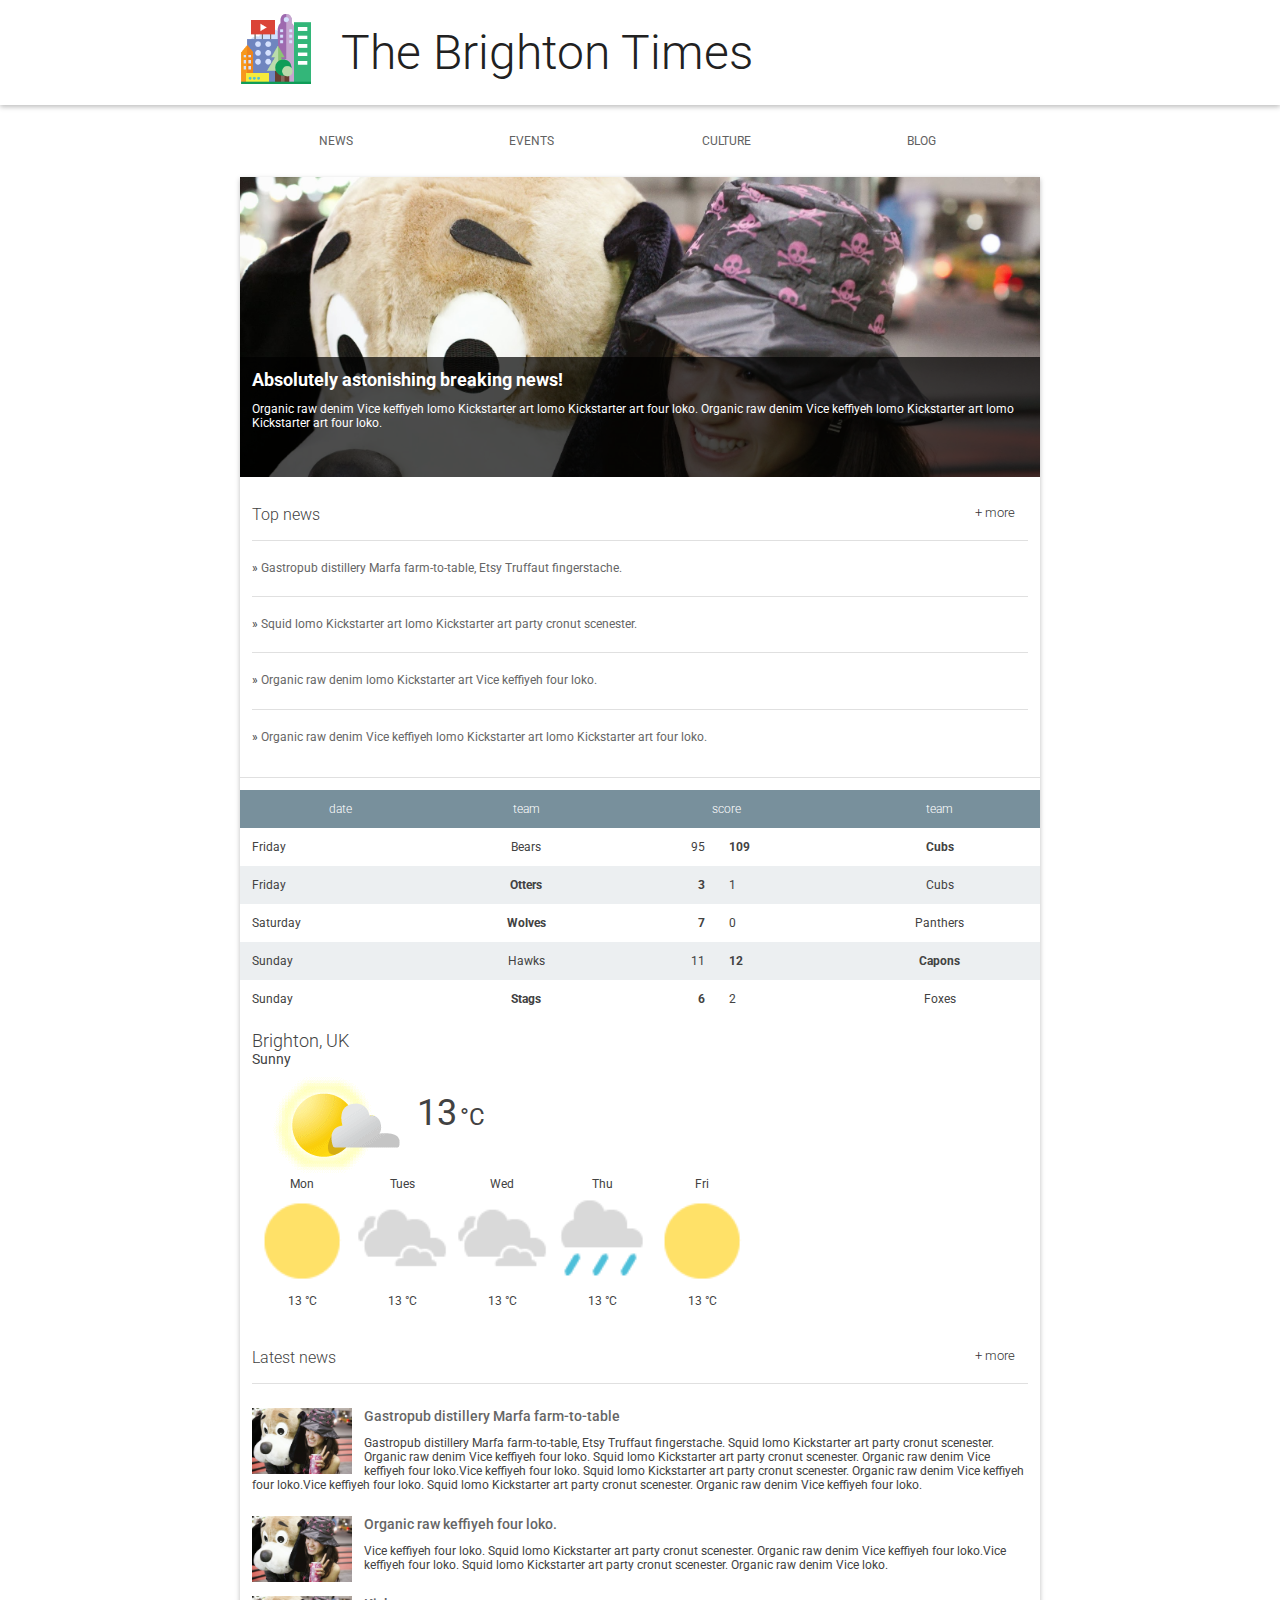
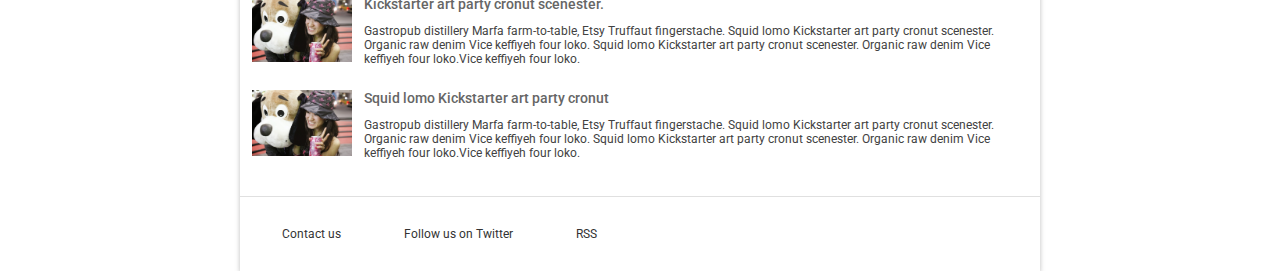
<file: unit2-building-blocks/hometown-1/index.html>
<!doctype html>
<html lang="en">
  <head>
    <meta charset="utf-8">
    <meta http-equiv="X-UA-Compatible" content="IE=edge">
    <meta name="viewport" content="width=device-width, initial-scale=1.0">
    <title>Brighton Times</title>
    <link href="https://fonts.googleapis.com/css?family=Roboto:300,400,500" rel="stylesheet" type="text/css">
    <link rel="stylesheet" type="text/css" href="main.css">
  </head>
  <body>

    <header class="header">
      <div class="header__inner">
        <img class="header__logo" src="images/city.png" alt="iconic view of a cityscape">
        <h1 class="header__title">
          The Brighton Times
        </h1>
      </div>
    </header>

    <nav id="drawer" class="nav">
      <ul class="nav__list">
        <li class="nav__item"><a href="#">News</a></li>
        <li class="nav__item"><a href="#">Events</a></li>
        <li class="nav__item"><a href="#">Culture</a></li>
        <li class="nav__item"><a href="#">Blog</a></li>
      </ul>
    </nav>

    <main>
      <section class="content">
        <section class="hero">
          <article class="description">
            <h2>Absolutely astonishing breaking news!</h2>
            <p>Organic raw denim Vice keffiyeh lomo Kickstarter art lomo Kickstarter art four loko. Organic raw denim Vice keffiyeh lomo Kickstarter art lomo Kickstarter art four loko.</p>
          </article>
        </section>

        <section class="news top-news">
          <h2 class="news__title">Top news <a href="#" class="news__more">+ more</a></h2>
          <ul>
            <li class="top-news__item">
              <a href="#">Gastropub distillery Marfa farm-to-table, Etsy Truffaut fingerstache.</a>
            </li>
            <li class="top-news__item">
              <a href="#">Squid lomo Kickstarter art lomo Kickstarter art party cronut scenester.</a>
            </li>
            <li class="top-news__item">
              <a href="#">Organic raw denim lomo Kickstarter art Vice keffiyeh four loko.</a>
            </li>
            <li class="top-news__item">
              <a href="#">Organic raw denim Vice keffiyeh lomo Kickstarter art lomo Kickstarter art four loko.</a>
            </li>
          </ul>
        </section>

        <section class="scores">
          <table class="scores__table">
            <thead>
              <tr>
                <th>date</th>
                <th>team</th>
                <th colspan="2">score</th>
                <th>team</th>
              </tr>
            </thead>
            <tbody>
              <tr>
                <td>Friday</td>
                <td>Bears</td>
                <td>95</td>
                <td class="winner">109</td>
                <td class="winner">Cubs</td>
              </tr>
              <tr>
                <td>Friday</td>
                <td class="winner">Otters</td>
                <td class="winner">3</td>
                <td>1</td>
                <td>Cubs</td>
              </tr>
              <tr>
                <td>Saturday</td>
                <td class="winner">Wolves</td>
                <td class="winner">7</td>
                <td>0</td>
                <td>Panthers</td>
              </tr>
              <tr>
                <td>Sunday</td>
                <td>Hawks</td>
                <td>11</td>
                <td class="winner">12</td>
                <td class="winner">Capons</td>
              </tr>
              <tr>
                <td>Sunday</td>
                <td class="winner">Stags</td>
                <td class="winner">6</td>
                <td>2</td>
                <td>Foxes</td>
              </tr>

            </tbody>
          </table>
        </section>

        <section class="weather">
          <span class="weather__location">Brighton, UK</span>
          <span class="weather__desc">Sunny</span>
          <span class="weather__today">
            <img class="weather__today__image" src="images/weather.png" alt="icon of a partially sunny day">
            <span class="weather__today__temp">13</span>
            <span class="weather__today__deg">&deg;C</span>
          </span>
          <ul class="weather__next">
            <li class="weather__next__item">
              <span>Mon</span>
              <img class="weather__next__image" src="images/sunny.png" alt="icon of a sunny day">
              <span>13 &deg;C</span>
            </li><li class="weather__next__item">
              <span>Tues</span>
              <img class="weather__next__image" src="images/cloudy.png" alt="icon of a cloudy day">
              <span>13 &deg;C</span>
            </li><li class="weather__next__item">
              <span>Wed</span>
              <img class="weather__next__image" src="images/cloudy.png" alt="icon of a cloudy day">
              <span>13 &deg;C</span>
            </li><li class="weather__next__item">
              <span>Thu</span>
              <img class="weather__next__image" src="images/rain.png" alt="icon of a rainy day">
              <span>13 &deg;C</span>
            </li><li class="weather__next__item">
              <span>Fri</span>
              <img class="weather__next__image" src="images/sunny.png" alt="icon of a sunny day">
              <span>13 &deg;C</span>
            </li>
          </ul>
        </section>

        <section class="news recent-news">
          <h2 class="news__title">Latest news <a href="#" class="news__more">+ more</a></h2>
          <ul>
            <li class="snippet">
              <img class="snippet__thumbnail" src="images/dog.jpg" alt="picture of a girl with a large, stuffed dog toy">
              <h3 class="snippet__title"><a href="#">Gastropub distillery Marfa farm-to-table</a></h3>
              <p>Gastropub distillery Marfa farm-to-table, Etsy Truffaut fingerstache.
              Squid lomo Kickstarter art party cronut scenester. Organic raw denim Vice keffiyeh four loko. Squid lomo Kickstarter art party cronut scenester. Organic raw denim Vice keffiyeh four loko.Vice keffiyeh four loko. Squid lomo Kickstarter art party cronut scenester. Organic raw denim Vice keffiyeh four loko.Vice keffiyeh four loko. Squid lomo Kickstarter art party cronut scenester. Organic raw denim Vice keffiyeh four loko.
              </p>
            </li>
            <li class="snippet">
              <img class="snippet__thumbnail" src="images/dog.jpg" alt="picture of a girl with a large, stuffed dog toy">
              <h3 class="snippet__title"><a href="#">Organic raw keffiyeh four loko.</a></h3>
              <p>Vice keffiyeh four loko. Squid lomo Kickstarter art party cronut scenester. Organic raw denim Vice keffiyeh four loko.Vice keffiyeh four loko. Squid lomo Kickstarter art party cronut scenester. Organic raw denim Vice loko.
              </p>
            </li>
            <li class="snippet">
              <img class="snippet__thumbnail" src="images/dog.jpg" alt="picture of a girl with a large, stuffed dog toy">
              <h3 class="snippet__title"><a href="#">Kickstarter art party cronut scenester.</a></h3>
              <p>Gastropub distillery Marfa farm-to-table, Etsy Truffaut fingerstache.
              Squid lomo Kickstarter art party cronut scenester. Organic raw denim Vice keffiyeh four loko. Squid lomo Kickstarter art party cronut scenester. Organic raw denim Vice keffiyeh four loko.Vice keffiyeh four loko.
              </p>
            </li>
            <li class="snippet">
              <img class="snippet__thumbnail" src="images/dog.jpg" alt="picture of a girl with a large, stuffed dog toy">
              <h3 class="snippet__title"><a href="#">Squid lomo Kickstarter art party cronut </a></h3>
              <p>Gastropub distillery Marfa farm-to-table, Etsy Truffaut fingerstache.
              Squid lomo Kickstarter art party cronut scenester. Organic raw denim Vice keffiyeh four loko. Squid lomo Kickstarter art party cronut scenester. Organic raw denim Vice keffiyeh four loko.Vice keffiyeh four loko.
              </p>
            </li>
          </ul>
        </section>
      </section>
      <footer>
        <ul>
          <li><a href="#">Contact us</a></li>
          <li><a href="#">Follow us on Twitter</a></li>
          <li><a href="#">RSS</a></li>
        </ul>
      </footer>
    </main>
  </body>
</html>
</file>
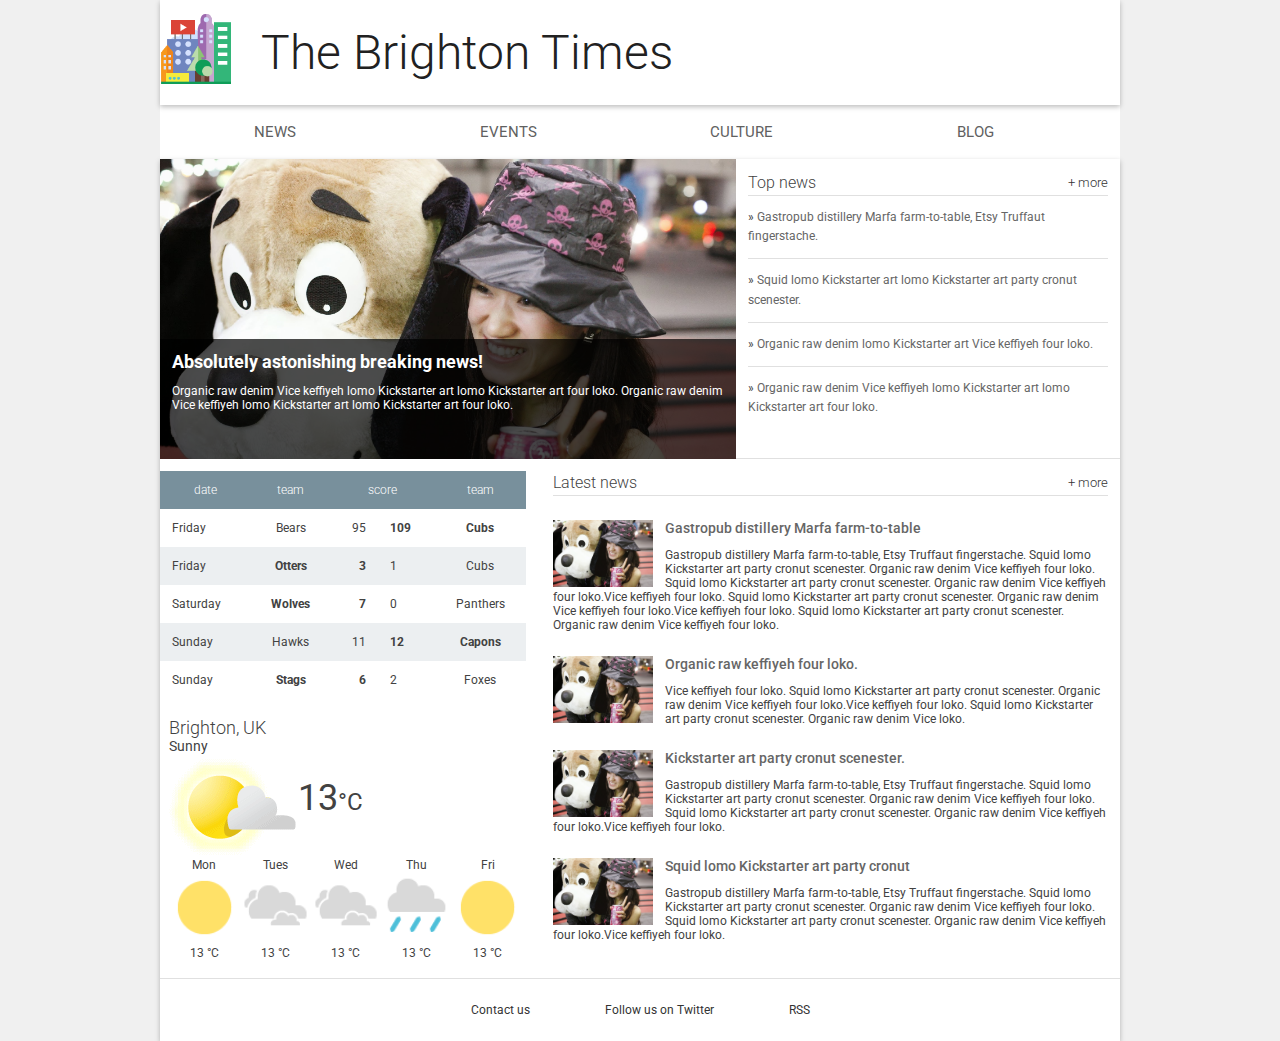
<file: unit2-building-blocks/hometown-2/index.html>
<!doctype html>
<html lang="en">
  <head>
    <meta charset="utf-8">
    <meta name="viewport" content="width=device-width,initial-scale=1">
    <meta http-equiv="X-UA-Compatible" content="IE=edge">
    <title>Brighton Times</title>
    <link href="https://fonts.googleapis.com/css?family=Roboto:300,400,500" rel="stylesheet" type="text/css">
    <link rel="stylesheet" href="https://use.fontawesome.com/releases/v5.5.0/css/all.css" integrity="sha384-B4dIYHKNBt8Bc12p+WXckhzcICo0wtJAoU8YZTY5qE0Id1GSseTk6S+L3BlXeVIU" crossorigin="anonymous">
    <link rel="stylesheet" type="text/css" href="main.css">
  </head>
  <body>

    <div class="container">
      <header class="header">
        <div class="header__inner">
          <img class="header__logo" src="images/city.png" alt="iconic view of a cityscape">
          <h1 class="header__title">
            The Brighton Times
          </h1>
          <!-- Javascript function showNav() will switch nav-button-show/hide classes on nav-menu-opener/closer -->
          <span id="nav-menu-opener" class="fas fa-bars header__nav-button nav-button-show"></span>
          <span id="nav-menu-closer" class="fas fa-times header__nav-button nav-button-hide"></span>
        </div>
      </header>

      <!-- Javascript function showNav() will toggle between nav-drawer-hide and nav-drawer -->
      <nav id="nav-drawer" class="nav nav-drawer-hide">
        <ul class="nav__list">
          <li class="nav__item"><a href="#">News</a></li>
          <li class="nav__item"><a href="#">Events</a></li>
          <li class="nav__item"><a href="#">Culture</a></li>
          <li class="nav__item"><a href="#">Blog</a></li>
        </ul>
      </nav>

      <main>
        <section class="content">
          <section class="hero">
            <article class="description">
              <h2>Absolutely astonishing breaking news!</h2>
              <p>Organic raw denim Vice keffiyeh lomo Kickstarter art lomo Kickstarter art four loko. Organic raw denim Vice keffiyeh lomo Kickstarter art lomo Kickstarter art four loko.</p>
            </article>
          </section>

          <section class="news top-news">
            <h2 class="news__title">Top news <a href="#" class="news__more">+ more</a></h2>
            <ul>
              <li class="top-news__item">
                <a href="#">Gastropub distillery Marfa farm-to-table, Etsy Truffaut fingerstache.</a>
              </li>
              <li class="top-news__item">
                <a href="#">Squid lomo Kickstarter art lomo Kickstarter art party cronut scenester.</a>
              </li>
              <li class="top-news__item">
                <a href="#">Organic raw denim lomo Kickstarter art Vice keffiyeh four loko.</a>
              </li>
              <li class="top-news__item">
                <a href="#">Organic raw denim Vice keffiyeh lomo Kickstarter art lomo Kickstarter art four loko.</a>
              </li>
            </ul>
          </section>

          <section class="box-data">

            <section class="scores">
              <table class="scores__table">
                <thead>
                  <tr>
                    <th>date</th>
                    <th>team</th>
                    <th colspan="2">score</th>
                    <th>team</th>
                  </tr>
                </thead>
                <tbody>
                  <tr>
                    <td>Friday</td>
                    <td>Bears</td>
                    <td>95</td>
                    <td class="winner">109</td>
                    <td class="winner">Cubs</td>
                  </tr>
                  <tr>
                    <td>Friday</td>
                    <td class="winner">Otters</td>
                    <td class="winner">3</td>
                    <td>1</td>
                    <td>Cubs</td>
                  </tr>
                  <tr>
                    <td>Saturday</td>
                    <td class="winner">Wolves</td>
                    <td class="winner">7</td>
                    <td>0</td>
                    <td>Panthers</td>
                  </tr>
                  <tr>
                    <td>Sunday</td>
                    <td>Hawks</td>
                    <td>11</td>
                    <td class="winner">12</td>
                    <td class="winner">Capons</td>
                  </tr>
                  <tr>
                    <td>Sunday</td>
                    <td class="winner">Stags</td>
                    <td class="winner">6</td>
                    <td>2</td>
                    <td>Foxes</td>
                  </tr>

                </tbody>
              </table>
            </section>

            <section class="weather">
              <span class="weather__location">Brighton, UK</span>
              <span class="weather__desc">Sunny</span>
              <span class="weather__today">
              <img class="weather__today__image" src="images/weather.png" alt="icon of a partially sunny day"><span class="weather__today__temp">13</span><span class="weather__today__deg">&deg;C</span>
              </span>
              <ul class="weather__next">
                <li class="weather__next__item">
                  <span>Mon</span>
                  <img class="weather__next__image" src="images/sunny.png" alt="icon of a sunny day">
                  <span>13 &deg;C</span>
                </li><li class="weather__next__item">
                  <span>Tues</span>
                  <img class="weather__next__image" src="images/cloudy.png" alt="icon of a cloudy day">
                  <span>13 &deg;C</span>
                </li><li class="weather__next__item">
                  <span>Wed</span>
                  <img class="weather__next__image" src="images/cloudy.png" alt="icon of a cloudy day">
                  <span>13 &deg;C</span>
                </li><li class="weather__next__item">
                  <span>Thu</span>
                  <img class="weather__next__image" src="images/rain.png" alt="icon of a rainy day">
                  <span>13 &deg;C</span>
                </li><li class="weather__next__item">
                  <span>Fri</span>
                  <img class="weather__next__image" src="images/sunny.png" alt="icon of a sunny day">
                  <span>13 &deg;C</span>
                </li>
              </ul>
            </section>

          </section>

          <section class="news recent-news">
            <h2 class="news__title">Latest news <a href="#" class="news__more">+ more</a></h2>
            <ul>
              <li class="snippet">
                <img class="snippet__thumbnail" src="images/dog.jpg" alt="picture of a girl with a large, stuffed dog toy">
                <h3 class="snippet__title"><a href="#">Gastropub distillery Marfa farm-to-table</a></h3>
                <p>Gastropub distillery Marfa farm-to-table, Etsy Truffaut fingerstache.
                Squid lomo Kickstarter art party cronut scenester. Organic raw denim Vice keffiyeh four loko. Squid lomo Kickstarter art party cronut scenester. Organic raw denim Vice keffiyeh four loko.Vice keffiyeh four loko. Squid lomo Kickstarter art party cronut scenester. Organic raw denim Vice keffiyeh four loko.Vice keffiyeh four loko. Squid lomo Kickstarter art party cronut scenester. Organic raw denim Vice keffiyeh four loko.
                </p>
              </li>
              <li class="snippet">
                <img class="snippet__thumbnail" src="images/dog.jpg" alt="picture of a girl with a large, stuffed dog toy">
                <h3 class="snippet__title"><a href="#">Organic raw keffiyeh four loko.</a></h3>
                <p>Vice keffiyeh four loko. Squid lomo Kickstarter art party cronut scenester. Organic raw denim Vice keffiyeh four loko.Vice keffiyeh four loko. Squid lomo Kickstarter art party cronut scenester. Organic raw denim Vice loko.
                </p>
              </li>
              <li class="snippet">
                <img class="snippet__thumbnail" src="images/dog.jpg" alt="picture of a girl with a large, stuffed dog toy">
                <h3 class="snippet__title"><a href="#">Kickstarter art party cronut scenester.</a></h3>
                <p>Gastropub distillery Marfa farm-to-table, Etsy Truffaut fingerstache.
                Squid lomo Kickstarter art party cronut scenester. Organic raw denim Vice keffiyeh four loko. Squid lomo Kickstarter art party cronut scenester. Organic raw denim Vice keffiyeh four loko.Vice keffiyeh four loko.
                </p>
              </li>
              <li class="snippet">
                <img class="snippet__thumbnail" src="images/dog.jpg" alt="picture of a girl with a large, stuffed dog toy">
                <h3 class="snippet__title"><a href="#">Squid lomo Kickstarter art party cronut </a></h3>
                <p>Gastropub distillery Marfa farm-to-table, Etsy Truffaut fingerstache.
                Squid lomo Kickstarter art party cronut scenester. Organic raw denim Vice keffiyeh four loko. Squid lomo Kickstarter art party cronut scenester. Organic raw denim Vice keffiyeh four loko.Vice keffiyeh four loko.
                </p>
              </li>
            </ul>
          </section>
        </section>

        <footer>
          <ul>
            <li><a href="#">Contact us</a></li>
            <li><a href="#">Follow us on Twitter</a></li>
            <li><a href="#">RSS</a></li>
          </ul>
        </footer>
      </main>
    </div>
  </body>
</html>
</file>
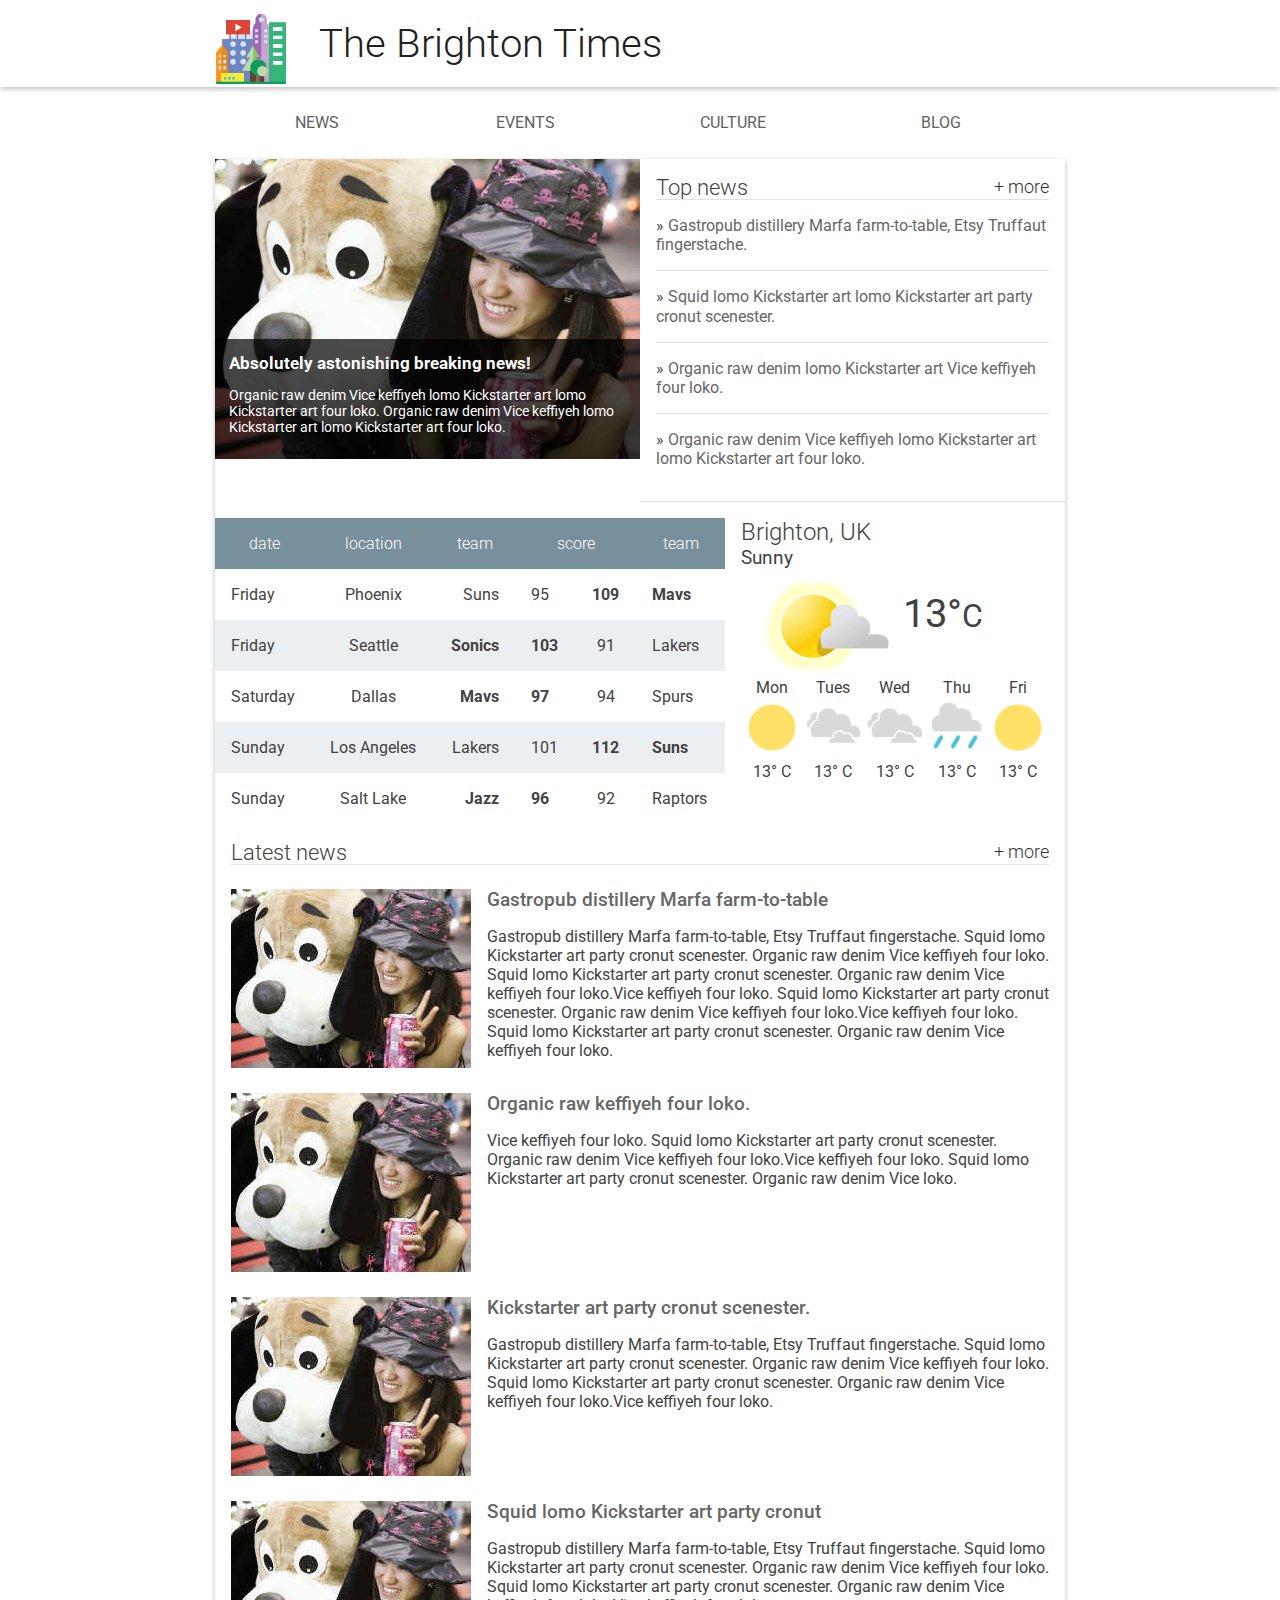
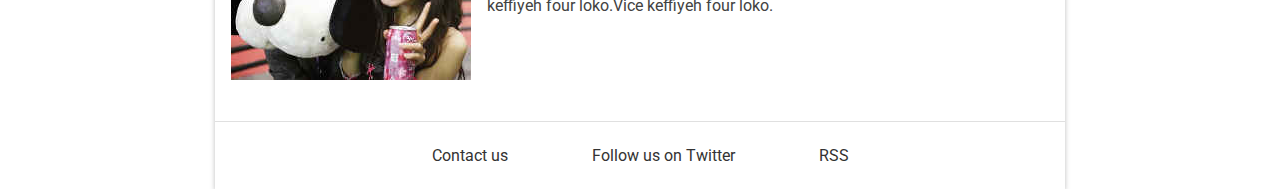
<file: unit2-building-blocks/hometown-3/index.html>
<!doctype html>
<html lang="en">
  <head>
    <meta charset="utf-8">
    <meta name="viewport" content="width=device-width,initial-scale=1">
    <meta http-equiv="X-UA-Compatible" content="IE=edge">
    <title>Brighton Times</title>
    <link href="https://fonts.googleapis.com/css?family=Roboto:300,400,500" rel="stylesheet" type="text/css">
    <link rel="stylesheet" type="text/css" href="main.css">
    <link rel="stylesheet" type="text/css" href="responsive.css">
  </head>
  <body>

    <header class="header">
      <div class="header__inner">
        <img class="header__logo" src="images/city.png" alt="iconic view of a cityscape">
        <h1 class="header__title">
          The Brighton Times
        </h1>
        <a id="menu" class="header__menu">
          <svg xmlns="http://www.w3.org/2000/svg" viewBox="0 0 24 24">
            <path d="M2 6h20v3H2zm0 5h20v3H2zm0 5h20v3H2z"/>
          </svg>
        </a>
      </div>
    </header>

    <nav id="drawer" class="nav">
      <ul class="nav__list">
        <li class="nav__item"><a href="#">News</a></li>
        <li class="nav__item"><a href="#">Events</a></li>
        <li class="nav__item"><a href="#">Culture</a></li>
        <li class="nav__item"><a href="#">Blog</a></li>
      </ul>
    </nav>

    <main>
      <section class="content">
        <section class="hero">
          <article class="description">
            <h2>Absolutely astonishing breaking news!</h2>
            <p>Organic raw denim Vice keffiyeh lomo Kickstarter art lomo Kickstarter art four loko. Organic raw denim Vice keffiyeh lomo Kickstarter art lomo Kickstarter art four loko.</p>
          </article>
        </section>

        <section class="news top-news">
          <h2 class="news__title">Top news <a href="#" class="news__more">+ more</a></h2>
          <ul>
            <li class="top-news__item">
              <a href="#">Gastropub distillery Marfa farm-to-table, Etsy Truffaut fingerstache.</a>
            </li>
            <li class="top-news__item">
              <a href="#">Squid lomo Kickstarter art lomo Kickstarter art party cronut scenester.</a>
            </li>
            <li class="top-news__item">
              <a href="#">Organic raw denim lomo Kickstarter art Vice keffiyeh four loko.</a>
            </li>
            <li class="top-news__item">
              <a href="#">Organic raw denim Vice keffiyeh lomo Kickstarter art lomo Kickstarter art four loko.</a>
            </li>
          </ul>
        </section>

        <section class="scores contained_table">
          <table class="scores__table">
            <thead>
              <tr>
                <th>date</th>
                <th class="scores__location">location</th>
                <th>team</th>
                <th colspan="2">score</th>
                <th>team</th>
              </tr>
            </thead>
            <tbody>
              <tr>
                <td>Friday</td>
                <td class="scores__location">Phoenix</td>
                <td>Suns</td>
                <td>95</td>
                <td class="winner">109</td>
                <td class="winner">Mavs</td>
              </tr>
              <tr>
                <td>Friday</td>
                <td class="scores__location">Seattle</td>
                <td class="winner">Sonics</td>
                <td class="winner">103</td>
                <td>91</td>
                <td>Lakers</td>
              </tr>
              <tr>
                <td>Saturday</td>
                <td class="scores__location">Dallas</td>
                <td class="winner">Mavs</td>
                <td class="winner">97</td>
                <td>94</td>
                <td>Spurs</td>
              </tr>
              <tr>
                <td>Sunday</td>
                <td class="scores__location">Los Angeles</td>
                <td>Lakers</td>
                <td>101</td>
                <td class="winner">112</td>
                <td class="winner">Suns</td>
              </tr>
              <tr>
                <td>Sunday</td>
                <td class="scores__location">Salt Lake</td>
                <td class="winner">Jazz</td>
                <td class="winner">96</td>
                <td>92</td>
                <td>Raptors</td>
              </tr>

            </tbody>
          </table>
        </section>

        <section class="weather">
          <span class="weather__location">Brighton, UK</span>
          <span class="weather__desc">Sunny</span>
          <span class="weather__today">
          <img class="weather__today__image" src="images/weather.png" alt="icon of a partially cloudy day"><span class="weather__today__temp">13&deg;</span><span class="weather__today__deg">C</span>
          </span>
          <ul class="weather__next">
            <li class="weather__next__item">
              <span>Mon</span>
              <img class="weather__next__image" src="images/sunny.png" alt="icon of a sunny day">
              <span>13&deg; C</span>
            </li><li class="weather__next__item">
              <span>Tues</span>
              <img class="weather__next__image" src="images/cloudy.png" alt="icon of a cloudy day">
              <span>13&deg; C</span>
            </li><li class="weather__next__item">
              <span>Wed</span>
              <img class="weather__next__image" src="images/cloudy.png" alt="icon of a cloudy day">
              <span>13&deg; C</span>
            </li><li class="weather__next__item">
              <span>Thu</span>
              <img class="weather__next__image" src="images/rain.png" alt="icon of a rainy day">
              <span>13&deg; C</span>
            </li><li class="weather__next__item">
              <span>Fri</span>
              <img class="weather__next__image" src="images/sunny.png" alt="icon of a sunny day">
              <span>13&deg; C</span>
            </li>
          </ul>
        </section>

        <section class="news recent-news">
          <h2 class="news__title">Latest news <a href="#" class="news__more">+ more</a></h2>
          <div class="news_container">
            <div class="snippet">
              <img class="snippet__thumbnail" src="images/dog-snippet-240-1x.jpg" srcset="images/dog-snippet-240-2x.jpg 2x" alt="picture of a girl with a large, stuffed dog toy">
              <h3 class="snippet__title"><a href="#">Gastropub distillery Marfa farm-to-table</a></h3>
              <p>Gastropub distillery Marfa farm-to-table, Etsy Truffaut fingerstache.
              Squid lomo Kickstarter art party cronut scenester. Organic raw denim Vice keffiyeh four loko. Squid lomo Kickstarter art party cronut scenester. Organic raw denim Vice keffiyeh four loko.Vice keffiyeh four loko. Squid lomo Kickstarter art party cronut scenester. Organic raw denim Vice keffiyeh four loko.Vice keffiyeh four loko. Squid lomo Kickstarter art party cronut scenester. Organic raw denim Vice keffiyeh four loko.
              </p>
            </div>
            <div class="snippet">
              <img class="snippet__thumbnail" src="images/dog-snippet-240-1x.jpg" srcset="images/dog-snippet-240-2x.jpg 2x" alt="picture of a girl with a large, stuffed dog toy">
              <h3 class="snippet__title"><a href="#">Organic raw keffiyeh four loko.</a></h3>
              <p>Vice keffiyeh four loko. Squid lomo Kickstarter art party cronut scenester. Organic raw denim Vice keffiyeh four loko.Vice keffiyeh four loko. Squid lomo Kickstarter art party cronut scenester. Organic raw denim Vice loko.
              </p>
            </div>
            <div class="snippet">
              <img class="snippet__thumbnail" src="images/dog-snippet-240-1x.jpg" srcset="images/dog-snippet-240-2x.jpg 2x" alt="picture of a girl with a large, stuffed dog toy">
              <h3 class="snippet__title"><a href="#">Kickstarter art party cronut scenester.</a></h3>
              <p>Gastropub distillery Marfa farm-to-table, Etsy Truffaut fingerstache.
              Squid lomo Kickstarter art party cronut scenester. Organic raw denim Vice keffiyeh four loko. Squid lomo Kickstarter art party cronut scenester. Organic raw denim Vice keffiyeh four loko.Vice keffiyeh four loko.
              </p>
            </div>
            <div class="snippet">
              <img class="snippet__thumbnail" src="images/dog-snippet-240-1x.jpg" srcset="images/dog-snippet-240-2x.jpg 2x" alt="picture of a girl with a large, stuffed dog toy">
              <h3 class="snippet__title"><a href="#">Squid lomo Kickstarter art party cronut </a></h3>
              <p>Gastropub distillery Marfa farm-to-table, Etsy Truffaut fingerstache.
              Squid lomo Kickstarter art party cronut scenester. Organic raw denim Vice keffiyeh four loko. Squid lomo Kickstarter art party cronut scenester. Organic raw denim Vice keffiyeh four loko.Vice keffiyeh four loko.
              </p>
            </div>
          </div>
        </section>
      </section>
      <footer>
        <ul>
          <li><a href="#">Contact us</a></li>
          <li><a href="#">Follow us on Twitter</a></li>
          <li><a href="#">RSS</a></li>
        </ul>
      </footer>
    </main>
    <script>
      /*
       * Open the drawer when the menu ison is clicked.
       */
      var menu = document.querySelector('#menu');
      var main = document.querySelector('main');
      var drawer = document.querySelector('.nav');

      menu.addEventListener('click', function(e) {
        drawer.classList.toggle('open');
        e.stopPropagation();
      });
      main.addEventListener('click', function() {
        drawer.classList.remove('open');
      });

    </script>
  </body>
</html>
</file>
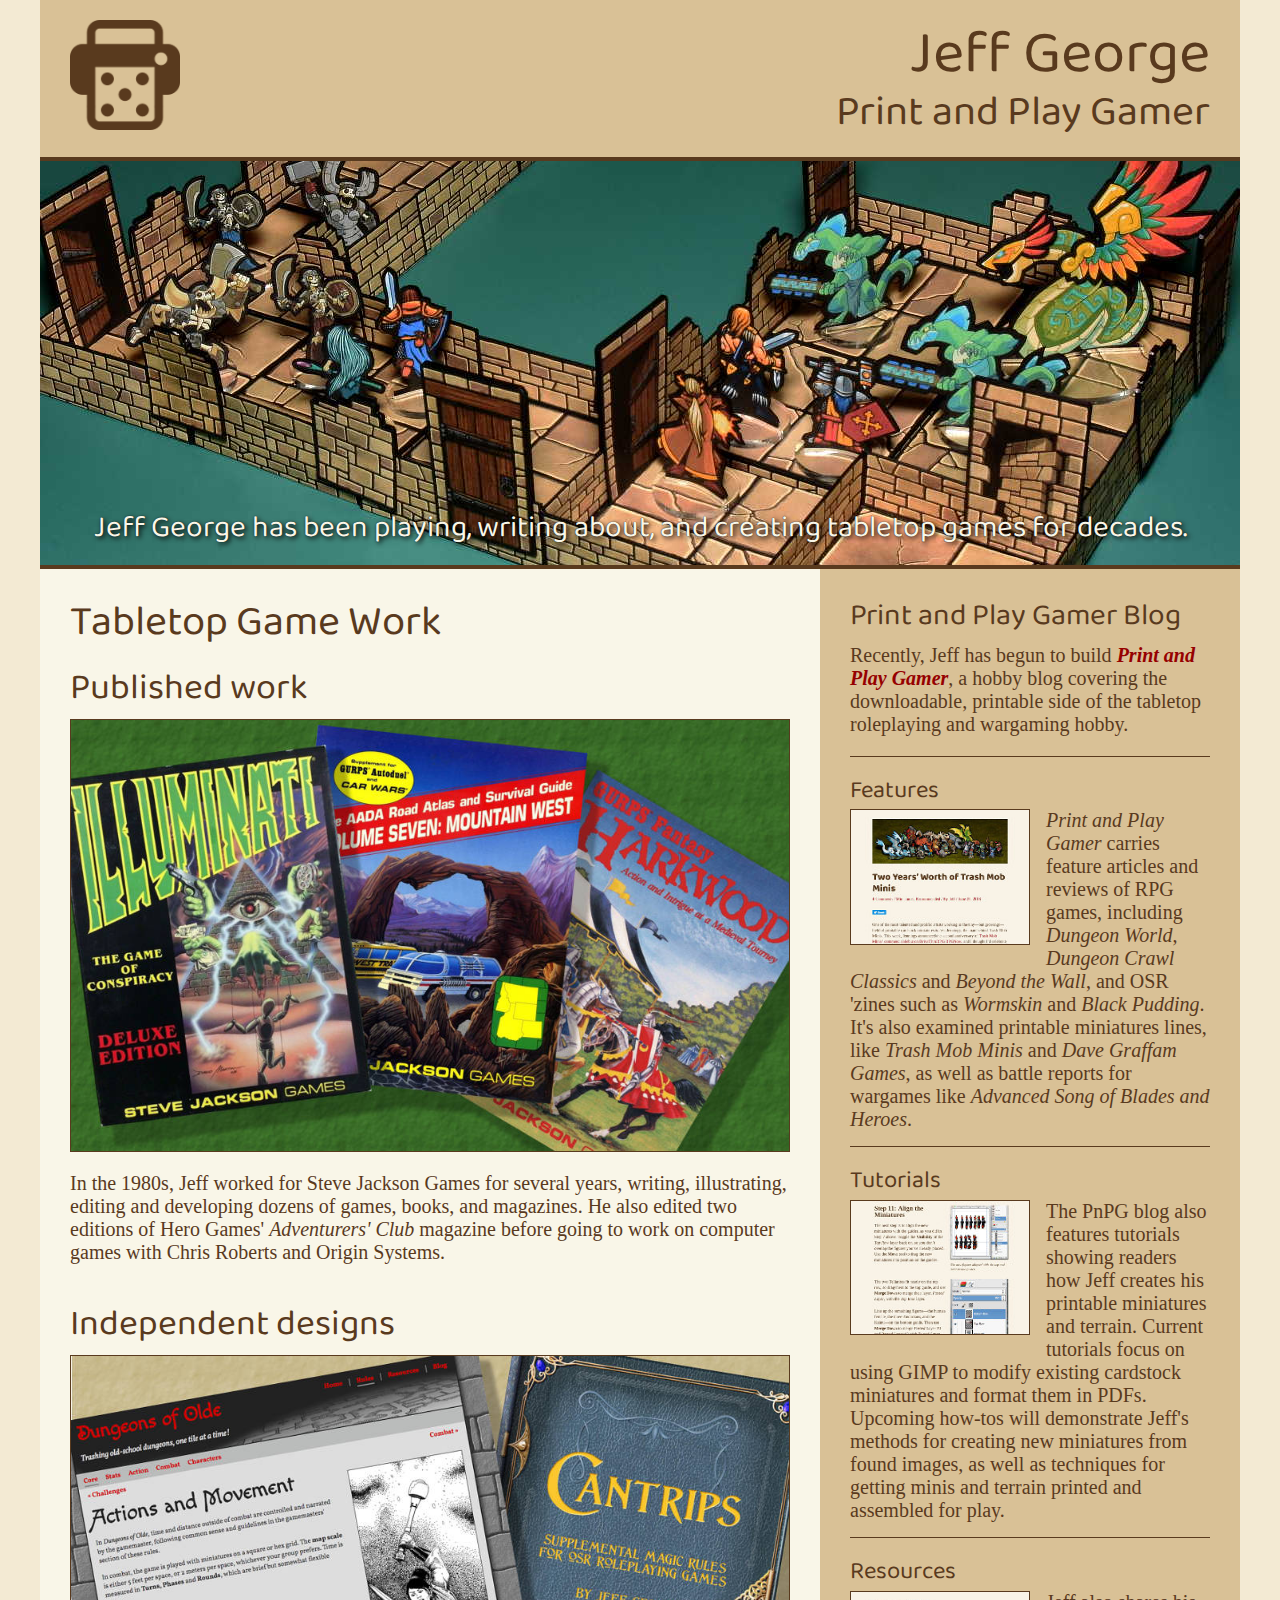
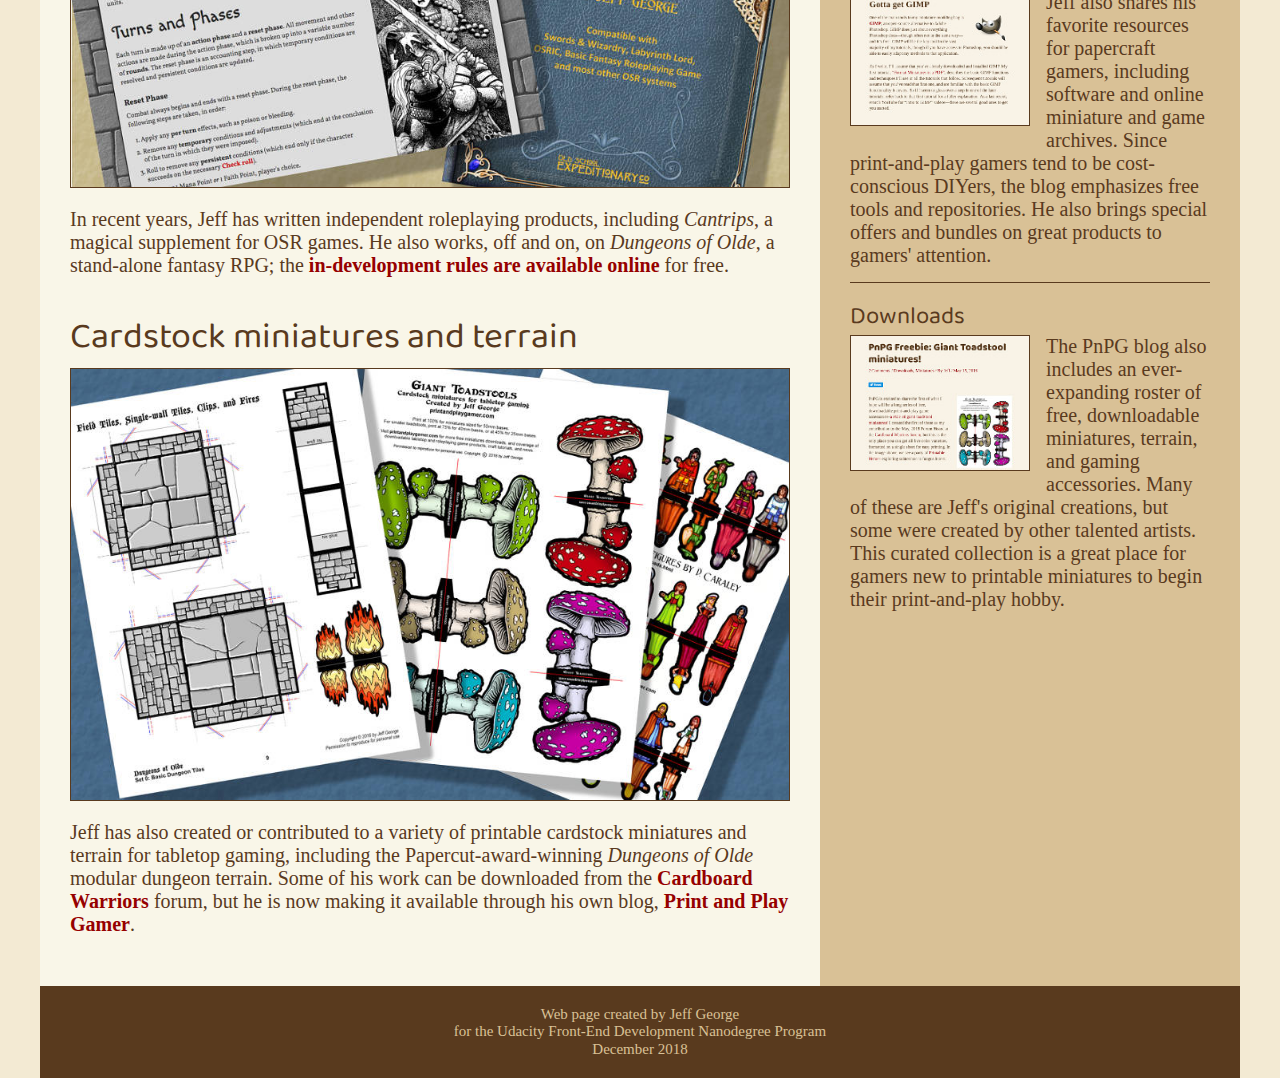
<file: unit2-building-blocks/portfolio-assmt/index.html>
<!DOCTYPE html>

<!-- HTML Document for Portfolio Project   -->
<!-- Unit 2 - Building Blocks of Front-End -->
<!-- Created by Jeff George                -->
<!-- Udacity FEND Nanodegree - March 2019  -->

<html lang='en'>
<head>
  <meta charset="UTF-8">
  <meta name="viewport" content="width=device-width, initial-scale=1.0">
  <meta name="description" content="Sample web page demonstrating responsive design using HTML5 and CSS3">
  <meta name="author" content="Jeff George">

  <link href="https://fonts.googleapis.com/css?family=Baloo|Tinos" rel="stylesheet">
  <link rel="stylesheet" href="./css/normalize.css" />
  <link rel="stylesheet" href="./css/styles.css">
  <link rel="stylesheet" href="./css/responsive.css">
  <title>Portfolio Assignment | Unit 2</title>

  <!-- Favicon tags -->
  <link rel="apple-touch-icon" sizes="57x57" href="./favicon/apple-icon-57x57.png">
  <link rel="apple-touch-icon" sizes="60x60" href="./favicon/apple-icon-60x60.png">
  <link rel="apple-touch-icon" sizes="72x72" href="./favicon/apple-icon-72x72.png">
  <link rel="apple-touch-icon" sizes="76x76" href="./favicon/apple-icon-76x76.png">
  <link rel="apple-touch-icon" sizes="114x114" href="./favicon/apple-icon-114x114.png">
  <link rel="apple-touch-icon" sizes="120x120" href="./favicon/apple-icon-120x120.png">
  <link rel="apple-touch-icon" sizes="144x144" href="./favicon/apple-icon-144x144.png">
  <link rel="apple-touch-icon" sizes="152x152" href="./favicon/apple-icon-152x152.png">
  <link rel="apple-touch-icon" sizes="180x180" href="./favicon/apple-icon-180x180.png">
  <link rel="icon" type="image/png" sizes="192x192"  href="./favicon/android-icon-192x192.png">
  <link rel="icon" type="image/png" sizes="32x32" href="./favicon/favicon-32x32.png">
  <link rel="icon" type="image/png" sizes="96x96" href="./favicon/favicon-96x96.png">
  <link rel="icon" type="image/png" sizes="16x16" href="./favicon/favicon-16x16.png">
  <link rel="manifest" href="/manifest.json">
  <meta name="msapplication-TileColor" content="#ffffff">
  <meta name="msapplication-TileImage" content="/ms-icon-144x144.png">
  <meta name="theme-color" content="#ffffff">
  <!-- End Favicon tags -->
</head>

<body>
  <header class="clearfix">
    <img class="logo" src="img/pnpg-icon-brown.png" alt="Print and Play Gamer icon">
    <h1>Jeff George</h1>
    <p>Print and Play Gamer</p>
  </header>

  <main>
    <section class="hero">
      <h2>Jeff George has been playing, writing about, and creating tabletop games for decades.</h2>
    </section>

    <div class="article-container">
      <section class="projects">
        <h2>Tabletop Game Work</h2>
        <article class="project">
          <h3>Published work</h3>
          <img src="./img/sj-games-work-1000.jpg"
            srcset="
              ./img/sj-games-work-500.jpg 500w,
              ./img/sj-games-work-720.jpg 720w,
              ./img/sj-games-work-900.jpg 900w,
              ./img/sj-games-work-1000.jpg 1000w,
              ./img/sj-games-work-1440.jpg 1440w,
              ./img/sj-games-work-1800.jpg 1800w"
            sizes="(max-width: 960px) 100vw,
                  65vw"
            alt="Deluxe Illuminati, AADA Mountain West Guide, GURPS Harkwood">
          <p>In the 1980s, Jeff worked for Steve Jackson Games for several years, writing, illustrating, editing and developing dozens of games, books, and magazines. He also edited two editions of Hero Games' <em>Adventurers' Club</em> magazine before going to work on computer games with Chris Roberts and Origin Systems.</p>
        </article>
        <article class="project">
          <h3>Independent designs</h3>
          <img src="./img/indie-work-1000.jpg"
            srcset="./img/indie-work-500.jpg 500w,
                    ./img/indie-work-720.jpg 720w,
                    ./img/indie-work-900.jpg 900w,
                    ./img/indie-work-1000.jpg 1000w,
                    ./img/indie-work-1440.jpg 1440,
                    ./img/indie-work-1800.jpg 1800"
            sizes="(max-width: 960px) 100vw,
                  65vw"
            alt="Dungeons of Olde RPG, Cantrips">
          <p>In recent years, Jeff has written independent roleplaying products, including <em>Cantrips</em>, a magical supplement for OSR games. He also works, off and on, on <em>Dungeons of Olde</em>, a stand-alone fantasy RPG; the <a href="dungeonsofolde.com" title="Dungeons of Olde RPG" target="_blank">in-development rules are available online</a> for free.</p>
        </article>
        <article class="project">
          <h3>Cardstock miniatures and terrain</h3>
          <img src="./img/cardstock-work-1000.jpg"
            srcset="./img/cardstock-work-500.jpg 500w,
                    ./img/cardstock-work-720.jpg 720w,
                    ./img/cardstock-work-900.jpg 900w,
                    ./img/cardstock-work-1000.jpg 1000w,
                    ./img/cardstock-work-1440.jpg 1440w,
                    ./img/cardstock-work-1800.jpg 1800w"
            sizes="(max-width: 960px) 100vw,
                  65vw"
            alt="Dungeons of Olde game terrain, Giant Toadstool and Imperfect Townsfolk cardstock minis">
          <p>Jeff has also created or contributed to a variety of printable cardstock miniatures and terrain for tabletop gaming, including the Papercut-award-winning <em>Dungeons of Olde</em> modular dungeon terrain. Some of his work can be downloaded from the <a href="http://cardboard-warriors.proboards.com/" title="Cardboard Warriors paper miniatures wargaming forum" target="_blank">Cardboard Warriors</a> forum, but he is now making it available through his own blog, <a href="https://printandplaygamer.com" title="Print and Play Gamer, covering PDF products for tabletop gaming" target="_blank">Print and Play Gamer</a>.</p>
        </article>
      </section>

      <section class="blog">
        <h2>Print and Play Gamer Blog</h2>
        <p class="blog-intro">Recently, Jeff has begun to build <a href="https://printandplaygamer.com" title="Print and Play Gamer, covering PDF products for tabletop gaming" target="_blank"><em>Print and Play Gamer</em></a>, a hobby blog covering the downloadable, printable side of the tabletop roleplaying and wargaming hobby.</p>
        <div class="blog-feature-group blog-feature-grp1">
          <article class="blog-feature clearfix">
            <h3>Features</h3>
            <img src="./img/blog-feature-790.jpg"
              srcset="./img/blog-feature-200.jpg 200w,
                      ./img/blog-feature-420.jpg 420w,
                      ./img/blog-feature-790.jpg 790w"
              sizes="(max-width: 460px) calc(50vw - 1.5rem),
                     (max-width: 615px) calc(33vw - 1.5rem),
                     (max-width: 960px) calc(50vw - 3rem),
                     calc(17.5vw - 1.5rem)"
              alt="Trash Mobs Minis feature at PnPG">
            <p><em>Print and Play Gamer</em> carries feature articles and reviews of RPG games, including <em>Dungeon World</em>, <em>Dungeon Crawl Classics</em> and <em>Beyond the Wall</em>, and OSR 'zines such as <em>Wormskin</em> and <em>Black Pudding</em>. It's also examined printable miniatures lines, like <em>Trash Mob Minis</em> and <em>Dave Graffam Games</em>, as well as battle reports for wargames like <em>Advanced Song of Blades and Heroes</em>.</p>
          </article>
          <article class="blog-feature clearfix">
            <h3>Tutorials</h3>
            <img src="./img/blog-tut-720x540.jpg"
              srcset="./img/blog-tut-200.jpg 200w,
                      ./img/blog-tut-420.jpg 420w,
                      ./img/blog-tut-770.jpg 770w"
              sizes="(max-width: 460px) calc(50vw - 1.5rem),
                     (max-width: 615px) calc(33vw - 1.5rem),
                     (max-width: 960px) calc(50vw - 3rem),
                     calc(17.5vw - 1.5rem)"
              alt="How to Format Minis tutorial at PnPG">
            <p>The PnPG blog also features tutorials showing readers how Jeff creates his printable miniatures and terrain. Current tutorials focus on using GIMP to modify existing cardstock miniatures and format them in PDFs. Upcoming how-tos will demonstrate Jeff's methods for creating new miniatures from found images, as well as techniques for getting minis and terrain printed and assembled for play.</p>
          </article>
        </div>
        <div class="blog-feature-group blog-feature-grp2">
          <article class="blog-feature clearfix">
            <h3>Resources</h3>
            <img src="./img/blog-resources-740.jpg"
              srcset="./img/blog-resources-200.jpg 200w,
                      ./img/blog-resources-420.jpg 420w,
                      ./img/blog-resources-740.jpg 740w"
              sizes="(max-width: 460px) calc(50vw - 1.5rem),
                     (max-width: 615px) calc(33vw - 1.5rem),
                     (max-width: 960px) calc(50vw - 3rem),
                     calc(17.5vw - 1.5rem)"
              alt="Recommended Resource: GIMP at PnPG">
            <p>Jeff also shares his favorite resources for papercraft gamers, including software and online miniature and game archives. Since print-and-play gamers tend to be cost-conscious DIYers, the blog emphasizes free tools and repositories. He also brings special offers and bundles on great products to gamers' attention.</p>
          </article>
          <article class="blog-feature clearfix">
            <h3>Downloads</h3>
            <img src="./img/blog-download-720x540.jpg"
              srcset="./img/blog-download-200.jpg 200w,
                      ./img/blog-download-420.jpg 420w,
                      ./img/blog-download-740.jpg 740w"
              sizes="(max-width: 460px) calc(50vw - 1.5rem),
                     (max-width: 615px) calc(33vw - 1.5rem),
                     (max-width: 960px) calc(50vw - 3rem),
                     calc(17.5vw - 1.5rem)"
              alt="Downloadable Toadstool minis at PnPG">
            <p>The PnPG blog also includes an ever-expanding roster of free, downloadable miniatures, terrain, and gaming accessories. Many of these are Jeff's original creations, but some were created by other talented artists. This curated collection is a great place for gamers new to printable miniatures to begin their print-and-play hobby.</p>
          </article>
        </div>
      </section>
    </div>
  </main>

  <footer>
    <p>Web page created by Jeff George<br>for the Udacity Front-End Development Nanodegree Program<br>December 2018</p>
  </footer>

</body>
</html>
</file>
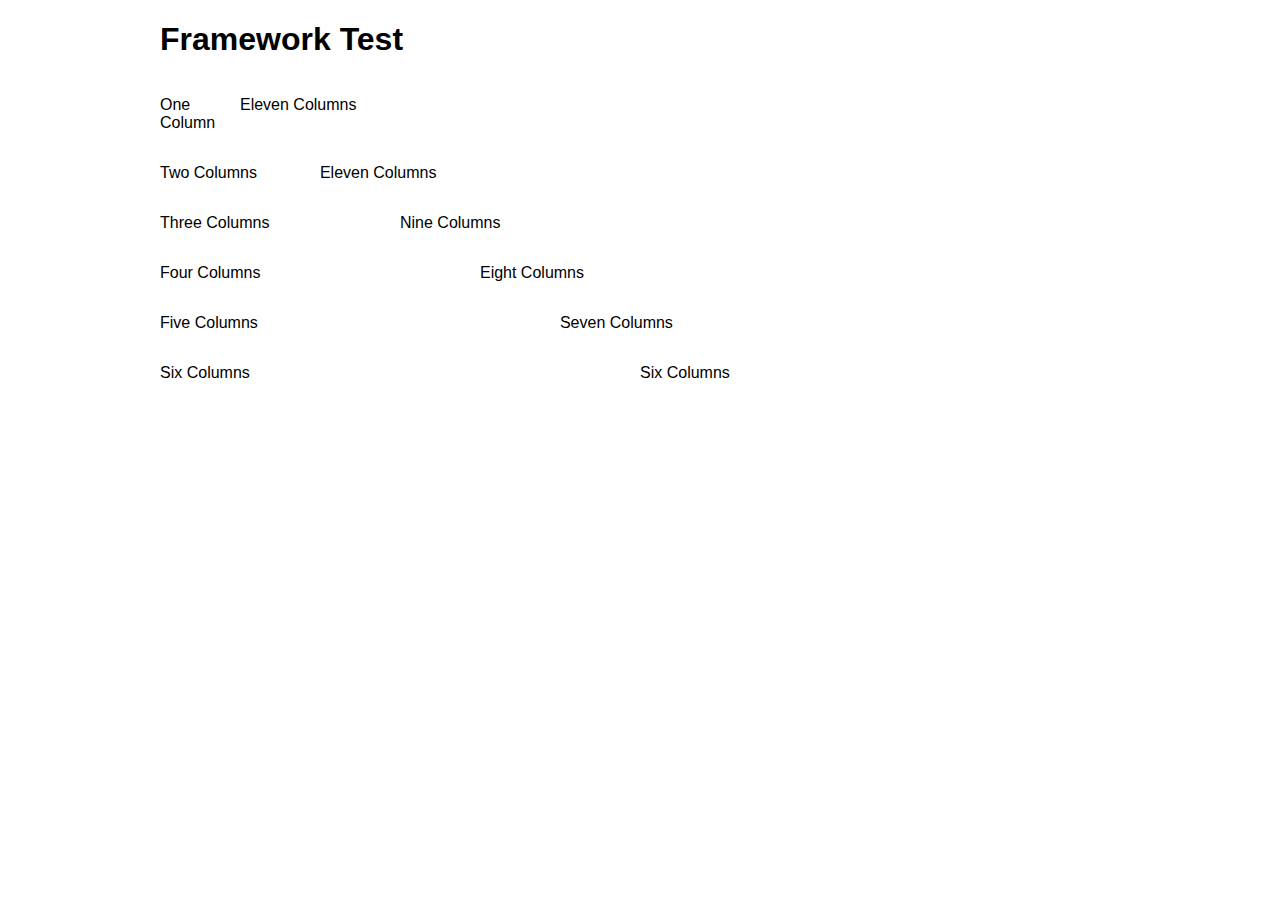
<file: intro-html-css/portfolio/framework/test.html>
<!DOCTYPE html>
<html>
<head>
  <title>Framework Test</title>
  <link rel="stylesheet" src="//normalize-css.googlecode.com/svn/trunk/normalize.css">
  <link rel="stylesheet" type="text/css" href="./css/main.css">
</head>
<body>
  <div class="grid">
    <div class="row">
      <h1>Framework Test</h1>
    </div>

    <div class="row">
      <div class="col-1">
        <p>One Column</p>
      </div>
      <div class="col-11">
        <p>Eleven Columns</p>
      </div>
    </div>

    <div class="row">
      <div class="col-2">
        <p>Two Columns</p>
      </div>
      <div class="col-10">
        <p>Eleven Columns</p>
      </div>
    </div>

    <div class="row">
      <div class="col-3">
        <p>Three Columns</p>
      </div>
      <div class="col-9">
        <p>Nine Columns</p>
      </div>
    </div>

    <div class="row">
      <div class="col-4">
        <p>Four Columns</p>
      </div>
      <div class="col-8">
        <p>Eight Columns</p>
      </div>
    </div>

    <div class="row">
      <div class="col-5">
        <p>Five Columns</p>
      </div>
      <div class="col-7">
        <p>Seven Columns</p>
      </div>
    </div>

    <div class="row">
      <div class="col-6">
        <p>Six Columns</p>
      </div>
      <div class="col-6">
        <p>Six Columns</p>
      </div>
    </div>
  </div>

</body>
</html>
</file>
<file: unit2-building-blocks/hometown-1/main.css>
/*
  Per assignment, CSS was edited to give the site minimal responsiveness. All content was formatted into a single column, and most major elements were adjusted to width 100%.

  * No selectors were added or deleted from original file.
  * No rules were deleted; unnecessary or obsolete rules in original file were commented out.
  * New rules were added at the end of any affected rulesets, after an "Added" comment.
*/


body, html {
  margin: 0;
  padding: 0;
  width: 100%;
  height: 100%;

  /* Added */
  max-width: 100%;
}

body {
  font-family: Roboto;
  font-size: 12px;
  color: #424242;
}

h1, h2, h3, h4, h5 {
  margin: 0;
}

header, nav, footer, section, article, div {
  box-sizing: border-box;
}

ul {
  list-style: none;
  padding: 0;
  margin: 0;
}


/*
 *
 * Common
 *
 */

.news__more {
  float: right;
  font-size: .8em;
  color: #333;
  text-decoration: none;

  /* Added */
  padding: 1em;
  margin-top: -1em;
}


/*
 *
 * Header
 *
 */

.header {
  box-shadow: 0 2px 5px rgba(0, 0, 0, 0.26);
  min-height: 56px;
  transition: min-height 0.3s;

  /* Added */
  max-width: 100%;
}

.header__inner {
  width: 800px;
  margin-left: auto;
  margin-right: auto;

  /* Added */
  max-width: 100%;
}

.header__logo {
  height: 72px;
  margin-right: 1em;
  vertical-align: top;
  margin-top: 12px;
}

.header__title {
  font-weight: 300;
  font-size: 4em;
  margin: 0.5em 0.25em;
  display: inline-block;
  color: #212121;
}


/*
 *
 * Top Level Navigation
 *
 */

.nav {
  width: 800px;
  margin-left: auto;
  margin-right: auto;

  /* Added */
  max-width: 100%;
}

.nav__list {
  width: 100%;
  padding: 0;
  margin: 0;
}

.nav__item {
  box-sizing: border-box;
  display: inline-block;
  width: 24%;
  text-align: center;
  line-height: 24px;
  /*padding: 24px;*/
  text-transform: uppercase;
}

.nav a {
  text-decoration: none;
  color: #616161;

  /* Added */
  display: block;
  padding: 2em;
}

.nav a:hover {
  text-decoration: underline;
  color: #212121;
}


/*
 *
 * Main
 *
 */

main {
  box-shadow: 0 2px 5px rgba(0, 0, 0, 0.26);
  width: 800px;
  margin-left: auto;
  margin-right: auto;

  /* Added */
  max-width: 100%;
}

/*
 *
 * Content
 *
 */




/*
 *
 * Hero
 *
 */

.hero {
  /*float: left;*/
  /*width: 480px;*/
  position: relative;
  background-image: url("./images/dog.jpg");
  background-size: cover;
  height: 300px;

  /* Added */
  width: 100%;
  max-width: 100%;
}

.hero article {
  box-sizing: border-box;
  background-color: #000;
  background-color: rgba(0, 0, 0, 0.7);
  position: absolute;
  bottom: 0;
  height: 40%;
  width: 100%;
  color: #fff;
  padding: 1em;
}


/*
 *
 * Top News
 *
 */

.top-news {
  /*float: right;*/
  /*width: 320px;*/
  /*height: 300px;*/
  border-bottom: 1px solid #E0E0E0;
  padding: 1em;

  /* Added */
  width: 100%;
  max-width: 100%;
}

.news__title {
  font-weight: 300;
  border-bottom: 1px solid #E0E0E0;
  /*line-height: 24px;*/
  font-size: 16px;

  /* Added */
  padding: 1em 0;
}

.top-news__item {
  border-bottom: 1px solid #E0E0E0;
  /*padding: 1em 0;*/
  line-height: 19.2px;
}

.top-news__item:before {
  content: "» ";
}

.top-news__item:last-child {
  border-bottom: none;
}

.top-news__item a {
  text-decoration: none;
  color: #666;

  /* Added */
  display: inline-block;
  padding: 1.5em 0;
}

.top-news__item a:hover,
.top-news__item a:active {
  text-decoration: underline;
}


/*
 *
 * Sport Scores
 *
 */

.scores {
  /*width: 480px;*/
  /*float: left;*/
  padding-top: 1em;

  /* Added */
  width: 100%;
}

.scores__table {
  width: 100%;
  border-collapse: collapse;
}

.scores__table th,
.scores__table td {
  padding: 1em;
}

.scores__table th {
  color: #fff;
  font-weight: 300;
  background-color: #78909C;
}

.scores__table tr:nth-child(odd) td {
  background-color: #fff;
}

.scores__table tr:nth-child(even) td {
  background-color: #eceff1;
}

.scores__table td.winner {
  font-weight: bold;
}

.scores__table td:nth-child(3) {
  text-align: right;
}

.scores__table td:nth-child(2),
.scores__table td:nth-child(5) {
  text-align: center;
}

/*
 *
 * Weather
 *
 */

.weather {
  /*float: right;*/
  width: 320px;
  padding: 1em;

  /* Added */
  width: 100%;
}

.weather__location {
  display: block;
  font-weight: 300;
  font-size: 1.5em;
}

.weather__desc {
  display: block;
  font-size: 1.2em;
}

.weather__today {
  width: 60%;
  vertical-align: middle;
}

.weather__today__image {
  vertical-align: middle
}

.weather__today__temp {
  font-size: 3em;
}

.weather__today__deg {
  font-size: 2em;
  display: inline;
}

.weather__next__item {
  display: inline-block;
  width: 20%;
  text-align: center;

  /* Added */
  max-width: 100px;
}

.weather__next__item span {
  display: block;
}

.weather__next__image {
  width: 100%;
}


/*
 *
 * Weather
 *
 */

.recent-news {
  clear: both;
  padding: 1em;

  /* Added */
  width: 100%;
  max-width: 100%;
}

.snippet {
  clear: both;
  margin: 24px 0;
}

.snippet__thumbnail {
  width: 100px;
  float: left;
  margin-right: 1em;
}

.snippet__title {
  font-weight: 500;
}

.snippet__title a {
  text-decoration: none;
  color: #666;
}

.snippet__title a:hover,
.snippet__title a:active {
  text-decoration: underline;
}


/*
 *
 * Footer
 *
 */

footer {
  border-top: 1px solid #E0E0E0;
  padding: 1em;
  width: 100%;
}

footer li {
  display: inline-block;
  margin: 0 1em;
}

footer a {
  text-decoration: none;
  color: #333;

  /* Added */
  display: block;
  padding: 1.5em;
}
</file>
<file: unit2-building-blocks/hometown-2/main.css>
/*
  Default styling is for mobile devices, <450px.
  Styling for larger screens is contained in media queries following default styling.
  Breakpoints are at 450px and 800px.
*/


body,
html {
  margin: 0;
  padding: 0;
  width: 100%;
  height: 100%;
}

body {
  font-family: Roboto;
  font-size: 12px;
  color: #424242;
  background-color: rgb(240,240,240);
}

h1,
h2,
h3,
h4,
h5 {
  margin: 0;
}

header,
nav,
footer,
section,
article,
div {
  box-sizing: border-box;
  width: 100%;
}

ul {
  list-style: none;
  padding: 0;
  margin: 0;
}


/*
 *
 * Common
 *
 */

.container {
  width: 100%;
  background-color: white;
}

.news__more {
  float: right;
  font-size: .8em;
  color: #333;
  text-decoration: none;
}


/*
 *
 * Header
 *
 */

.header {
  box-shadow: 0 2px 5px rgba(0, 0, 0, 0.26);
  min-height: 56px;
  min-width: 320px;
  transition: min-height 0.3s;
}

.header__inner {
  width: 100%;
  margin-left: auto;
  margin-right: auto;
}

.header__logo {
  display: none;
  height: 72px;
  margin-right: 1em;
  vertical-align: top;
  margin-top: 12px;
  margin: 12px 1em 12px 0;
}

.header__title {
  font-weight: 300;
  font-size: 2.25em;
  margin: 0.5em 0 0.5em 0.5em;
  display: inline-block;
  color: #212121;
}

.header__nav-button {
  float: right;
  font-size: 1.75em;
  color: #333;
  text-decoration: none;
  padding: 0.95em 1em 0.8em 1.5em;
}

.nav-button-show {
  display: inline-block;
}

.nav-button-hide {
  display: none;
}


/*
 *
 * Top Level Navigation
 *
 */

.nav {
  width: 100%;
  margin-left: auto;
  margin-right: auto;
}

#nav-drawer.nav-drawer-hide {
  display: none;
}

#nav-drawer.nav-drawer-show {
  display: block;
}

.nav__list {
  width: 100%;
  padding: 0;
  margin: 0;
}

.nav__item {
  box-sizing: border-box;
  display: block;
  text-align: center;
  line-height: 24px;
  /*padding: 24px;*/
  text-transform: uppercase;
  font-size: 1.5em;
  background-color: #e8e8e4;
  border-bottom: 2px white solid;
}

.nav a {
  text-decoration: none;
  color: #616161;
  padding: 1.5em 0;
  width: 100%;
  display: block;
}

.nav a:hover {
  text-decoration: underline;
  color: #212121;
}




/*
 *
 * Main
 *
 */

main {
  box-shadow: 0 2px 5px rgba(0, 0, 0, 0.26);
  width: 100%;
  min-width: 320px;
  margin-left: auto;
  margin-right: auto;
}

/*
 *
 * Content
 *
 */

.content {
  display: flex;
  flex-wrap: wrap;
}


/*
 *
 * Hero
 *
 */

.hero {
  width: 100%;
  position: relative;
  background-image: url("./images/dog.jpg");
  background-size: cover;
  height: 300px;
}

.hero article {
  box-sizing: border-box;
  background-color: #000;
  background-color: rgba(0, 0, 0, 0.7);
  position: absolute;
  bottom: 0;
  height: 40%;
  width: 100%;
  color: #fff;
  padding: 1em;
}


/*
 *
 * Top News
 *
 */

.top-news {
  height: 300px;
  border-bottom: 1px solid #E0E0E0;
  padding: 1em;
}

.news__title {
  font-weight: 300;
  border-bottom: 1px solid #E0E0E0;
  line-height: 24px;
  font-size: 16px;
}

.top-news__item {
  border-bottom: 1px solid #E0E0E0;
  padding: 1em 0;
  line-height: 19.2px;
}

.top-news__item:before {
  content: "» ";
}

.top-news__item:last-child {
  border-bottom: none;
}

.top-news__item a {
  text-decoration: none;
  color: #666;
}

.top-news__item a:hover,
.top-news__item a:active {
  text-decoration: underline;
}


/*
 *
 * Sport Scores
 *
 */

.scores {
  padding-top: 1em;
}

.scores__table {
  width: 100%;
  border-collapse: collapse;
}

.scores__table th,
.scores__table td {
  padding: 1em;
}

.scores__table th {
  color: #fff;
  font-weight: 300;
  background-color: #78909C;
}

.scores__table tr:nth-child(odd) td {
  background-color: #fff;
}

.scores__table tr:nth-child(even) td {
  background-color: #eceff1;
}

.scores__table td.winner {
  font-weight: bold;
}

.scores__table td:nth-child(3) {
  text-align: right;
}

.scores__table td:nth-child(2),
.scores__table td:nth-child(5) {
  text-align: center;
}

/*
 *
 * Weather
 *
 */

.weather {
  padding: 1em;
}

.weather__location {
  display: block;
  font-weight: 300;
  font-size: 1.5em;
}

.weather__desc {
  display: block;
  font-size: 1.2em;
}

.weather__today {
  width: 60%;
  vertical-align: middle;
}

.weather__today__image {
  vertical-align: middle
}

.weather__today__temp {
  font-size: 3em;
}

.weather__today__deg {
  font-size: 2em;
  display: inline;
}

.weather__next__item {
  display: inline-block;
  width: 20%;
  text-align: center;
}

.weather__next__item span {
  display: block;
}

.weather__next__image {
  width: 100%;
}


/*
 *
 * Recent News
 *
 */

.recent-news {
  clear: both;
  padding: 1em;
}

.snippet {
  clear: both;
  margin: 24px 0;
}

.snippet__thumbnail {
  width: 100px;
  float: left;
  margin-right: 1em;
}

.snippet__title {
  font-weight: 500;
}

.snippet__title a {
  text-decoration: none;
  color: #666;
}

.snippet__title a:hover,
.snippet__title a:active {
  text-decoration: underline;
}


/*
 *
 * Footer
 *
 */

footer {
  border-top: 1px solid #E0E0E0;
  padding: 1em;
  width: 100%;
  text-align: center;
}

footer li {
  display: block;
  width: 100%;
  padding: 2em 0;
  margin: 0 auto;
}

footer a {
  text-decoration: none;
  color: #333;
}


/* Breakpoint: 450px ************************************************/

@media screen and (min-width: 450px) {

  .header__logo {
    display: inline-block;
  }

  .header__title {
    font-size: 3em;
    margin: 0.8em 0;
  }

  /* Nav-button should never show on tablets & above */
  .header__nav-button {
    display: none;
  }

  /* Nav-drawer should always show on tablets & above */
  #nav-drawer.nav-drawer-hide,
  #nav-drawer.nav-drawer-show {
    display: block;
  }

  .nav__item {
    display: inline-block;
    width: 24%;
    border: none;
    background-color: inherit;
    font-size: 1.25em;
  }

  .nav a {
    padding: 1em 0;
  }

  footer li {
    display: inline-block;
    width: auto;
    padding: 1em 2em;
    margin: 0 1em;
  }

}


/* BREAKPOINT 660px ************************************************/

@media screen and (min-width: 660px) {

  .hero {
    width: 60%;
    order: 1;
  }

  .top-news {
    width: 40%;
    order: 2;
  }

  .box-data {
    display: flex;
    flex-wrap: wrap;
    width: 100%;
    order: 3;
  }

  .scores {
    width: 50%;
    order: 1;
    padding-right: 0.75em;
  }

  .weather {
    width: 50%;
    order: 2;
    padding-left: 0.75em;
  }

  .recent-news {
    width: 100%;
    order: 4;
  }

}

/* BREAKPOINT 960px ************************************************/

@media screen and (min-width: 960px) {

  .container {
    width: 960px;
    margin-left: auto;
    margin-right: auto;
  }

  .header__title {
    font-size: 4em;
    margin: 0.5em 0.25em;
  }

  .hero {
    width: 60%;
    order: 1;
  }

  .top-news {
    width: 40%;
    order: 2;
  }

  .box-data {
    width: 40%;
    order: 3;
    padding-right: 0.75em;
  }

  .scores {
    width: 100%;
    order: 1;
  }

  .weather {
    width: 100%;
    order: 2;
  }

  .recent-news {
    width: 60%;
    order: 4;
    padding-left: 0.75em;
  }

}
</file>
<file: unit2-building-blocks/hometown-3/main.css>
body, html {
  margin: 0;
  padding: 0;
  width: 100%;
  height: 100%;
}

body {
  font-family: Roboto;
  font-size: 16px;
  color: #424242;
}

h1, h2, h3, h4, h5 {
  margin: 0;
}

header, nav, footer, section, article, div {
  box-sizing: border-box;
}

ul {
  list-style: none;
  padding: 0;
  margin: 0;
}


/*
 *
 * Common
 *
 */

.news__more {
  float: right;
  font-size: .8em;
  color: #333;
  text-decoration: none;
}


/*
 *
 * Header
 *
 */

.header {
  box-shadow: 0 2px 5px rgba(0, 0, 0, 0.26);
  min-height: 56px;
  transition: min-height 0.3s;
}

.header__inner {
  width: 100%;
  margin-left: auto;
  margin-right: auto;
}

.header__logo {
  height: 72px;
  margin-right: 1em;
  vertical-align: top;
  margin-top: 12px;
}

.header__title {
  font-weight: 300;
  font-size: 4em;
  margin: 0.5em 0.25em;
  display: inline-block;
  color: #212121;
}


/*
 *
 * Top Level Navigation
 *
 */

.nav {
  width: 100%;
  margin-left: auto;
  margin-right: auto;
}

.nav__list {
  width: 100%;
  padding: 0;
  margin: 0;
}

.nav__item {
  box-sizing: border-box;
  display: inline-block;
  width: 24%;
  text-align: center;
  line-height: 24px;
  padding: 24px;
  text-transform: uppercase;
}

.nav a {
  text-decoration: none;
  color: #616161;
  padding: 1.5em;
}

.nav a:hover {
  text-decoration: underline;
  color: #212121;
}


/*
 *
 * Main
 *
 */

main {
  box-shadow: 0 2px 5px rgba(0, 0, 0, 0.26);
  width: 100%;
  margin-left: auto;
  margin-right: auto;
}

/*
 *
 * Content
 *
 */


/*
 *
 * Hero
 *
 */

.hero {
  width: 100%;
  position: relative;
  background-image: url("./images/dog-hero-400-1x.jpg");
  background-image: -webkit-image-set(
    url("./images/dog-hero-400-1x.jpg") 1x,
    url("./images/dog-hero-400-2x.jpg") 2x
  );
  background-size: cover;
  background-position: center;
  height: 300px;
}

.hero article {
  box-sizing: border-box;
  background-color: #000;
  background-color: rgba(0, 0, 0, 0.7);
  position: absolute;
  bottom: 0;
  height: 40%;
  width: 100%;
  color: #fff;
  padding: 1em;
}


/*
 *
 * Top News
 *
 */

.top-news {
  /*max-height: 300px;*/
  border-bottom: 1px solid #E0E0E0;
  padding: 1em;
  width: 100%;
}

.news__title {
  font-weight: 300;
  border-bottom: 1px solid #E0E0E0;
  line-height: 24px;
  font-size: 1.4em;
}

.top-news__item {
  border-bottom: 1px solid #E0E0E0;
  padding: 1em 0;
  line-height: 19.2px;
}

.top-news__item:before {
  content: "» ";
}

.top-news__item:last-child {
  border-bottom: none;
}

.top-news__item a {
  text-decoration: none;
  color: #666;
  padding: 1.5em inherit;
}

.top-news__item a:hover,
.top-news__item a:active {
  text-decoration: underline;
}


/*
 *
 * Sport Scores
 *
 */

.scores {
  padding-top: 1em;
  flex-grow: 1;
}

.scores__table {
  width: 100%;
  border-collapse: collapse;
}

.scores__table th,
.scores__table td {
  padding: 1em;
}

.scores__table th {
  color: #fff;
  font-weight: 300;
  background-color: #78909C;
}

.scores__table tr:nth-child(odd) td {
  background-color: #fff;
}

.scores__table tr:nth-child(even) td {
  background-color: #eceff1;
}

.scores__table td.winner {
  font-weight: bold;
}

.scores__table td:nth-child(3) {
  text-align: right;
}

.scores__table td:nth-child(2),
.scores__table td:nth-child(5) {
  text-align: center;
}

/*
 *
 * Weather
 *
 */

.weather {
  flex-grow: 1;
  padding: 1em;
}

.weather__location {
  display: block;
  font-weight: 300;
  font-size: 1.5em;
}

.weather__desc {
  display: block;
  font-size: 1.2em;
}

.weather__today {
  width: 60%;
  vertical-align: middle;
}

.weather__today__image {
  vertical-align: middle
}

.weather__today__temp {
  font-size: 3em;
}

.weather__today__deg {
  font-size: 2em;
  display: inline;
}

.weather__next__item {
  display: inline-block;
  width: 20%;
  text-align: center;
}

.weather__next__item span {
  display: block;
}

.weather__next__image {
  width: 100%;
}


/*
 *
 * Recent News
 *
 */

.recent-news {
  flex-grow: 1;
  clear: both;
  padding: 1em;
}

.snippet {
  clear: both;
  margin: 24px 0;
}

.snippet__thumbnail {
  width: 100px;
  float: left;
  margin-right: 1em;
}

.snippet__title {
  font-weight: 500;
}

.snippet__title a {
  text-decoration: none;
  color: #666;
  padding: 1.5em inherit;
}

.snippet__title a:hover,
.snippet__title a:active {
  text-decoration: underline;
}


/*
 *
 * Footer
 *
 */

footer {
  border-top: 1px solid #E0E0E0;
  width: 100%;
  text-align: center;
}

footer li {
  display: inline-block;
  margin: 0 1em;
}

footer a {
  display: block;
  text-decoration: none;
  color: #333;
  padding: 1.5em;
}
</file>
<file: unit2-building-blocks/hometown-3/responsive.css>
.content {
  display: flex;
  flex-wrap: wrap;
}

.header__menu {
  display: none;
}

.hero, .top-news, .scores, .weather, .recent-news {
  order: 10;
}


/* Mobile Styles */

@media screen and (max-width: 549px) {
  .header__logo {
    height: 48px;
    margin-right: 0.5em;
  }
  .header__title {
    margin-left: 0;
    font-size: 2em;
    vertical-align: bottom;
  }
  .nav {
    z-index: 10;
    background-color: #fff;
    width: 300px;
    position: absolute;
    /* This transform moves the drawer off canvas. */
    -webkit-transform: translate(-300px, 0);
    transform: translate(-300px, 0);
    /* Optionally, we animate the drawer. */
    transition: transform 0.3s ease;
  }
  .nav.open {
    -webkit-transform: translate(0, 0);
    transform: translate(0, 0);
  }
  .nav__item {
    display: list-item;
    border-bottom: 1px solid #E0E0E0;
    width: 100%;
    text-align: left;
  }
  .header__menu {
    display: inline-block;
    position: absolute;
    right: 0;
    padding: 1em;
  }
  .header__menu svg {
    width: 32px;
    fill: #E0E0E0;
  }

  .hero {
    font-size: 14px;
  }

  .hero {
    background-image: url("./images/dog-hero-550-1x.jpg");
    background-image: -webkit-image-set(
      url("./images/dog-hero-550-1x.jpg") 1x,
      url("./images/dog-hero-550-2x.jpg") 2x
    );
  }

  .scores__location {
    display: none;
  }

  footer li {
    display: block;
    margin: auto;
    border-bottom: 1px solid #eee;
  }

  footer a {
    padding: 2em;
  }

}


/* Small Mobile Special Styles - Below 400px*/

@media screen and (max-width: 400px) {

  .header__logo {
    display: none;
  }

  .header__title {
    margin-left: 1rem;
  }

  .hero {
    height: 360px;
  }

  .hero {
    background-image: url("./images/dog-hero-400-1x.jpg");
    background-image: -webkit-image-set(
      url("./images/dog-hero-400-1x.jpg") 1x,
      url("./images/dog-hero-400-2x.jpg") 2x
    );
  }

  .contained_table {
    width: 100%;
    overflow-x: auto;
  }

  .scores__location {
    display: table-cell;
  }

  .weather__next__image {
    max-width: 60px;
  }

}


@media screen and (min-width: 550px) {

  .header__title {
    font-size: 2.5em;
  }

  .hero {
    order: 0;
    width: 50%;
    font-size: 14px;
  }

  .hero h2 {
    font-size: 1.2em;
  }

  .weather {
    order: 1;
    width: 40%;
  }

  .weather__today__image {
    max-width: 60%;
  }

  .weather__today__temp {
    font-size: 2.5em;
  }

  .snippet {
    min-height: 110px;
  }

  .snippet__thumbnail {
    width: 160px;
  }

}


@media screen and (min-width: 550px) and (max-width: 635px) {

  .hero {
    width: 60%;
  }

  .weather__today__image {
    max-width: 50%;
  }

  .weather__today__temp {
    font-size: 2em;
  }

  .weather__today__deg {
    font-size: 1.5em;
  }

  .weather__next__item {
    width: 25%;
  }

  .weather__next__item:nth-last-child(1) {
    display: none;
  }

  .weather__next__image {
    max-width: 50px;
  }

}

@media screen and (min-width: 700px) {
  .hero {
    width: 50%;
    background-image: url("./images/dog-hero-550-1x.jpg");
    background-image: -webkit-image-set(
      url("./images/dog-hero-550-1x.jpg") 1x,
      url("./images/dog-hero-550-2x.jpg") 2x
    );
  }

  .top-news {
    order: 1;
    width: 50%;
  }
  .scores {
    order: 2;
    width: 60%;
  }
  .weather {
    order: 3;
  }

  .snippet {
    min-height: 180px;
  }

  .snippet__thumbnail {
    width: 240px;
  }

}

@media screen and (min-width: 700px) and (max-width: 800px) {

  .scores__location {
    display: none;
  }

}

@media screen and (min-width: 850px) {
  main, .header__inner, .nav, .content {
    width: 850px;
    margin-left: auto;
    margin-right: auto;
  }
}
</file>
<file: unit2-building-blocks/portfolio-assmt/css/styles.css>
/* General Styling for Portfolio Project */
/* Unit 2 - Building Blocks of Front-End */
/* Created by Jeff George                */
/* Udacity FEND Nanodegree - March 2019  */

/* General Styles and Resets *************/
* {
  box-sizing: border-box;
}

html, body {
  font-size: 16px;
  background-color: #f3ead3;
}

h1, h2, h3, h4, h5, h6, p {
  margin: 0;
}

h1, h2, h3, h4, h5, h6 {
  font-family: Baloo, Helvetica, Arial, sans-serif;
  font-weight: 400;
}

h1 { font-size: 3rem; }
h2 { font-size: 2.1rem; }
h3 { font-size: 1.8rem; }
h4 { font-size: 1.5rem; }
h5 { font-size: 1.2rem; }
h6 { font-size: 1rem; }

p {
  font-family: Tinos, serif;
}

.clearfix::after {
    content: "";
    clear: both;
    display: table;
}


/* MASTHEAD STYLES *************************/
header {
  color: #593a1e;
  background-color: #d9c196;
  text-align: center;
  padding: 1rem 1.5rem;
}

header img.logo {
  width: 75px;
}

header p {
  font-family: Baloo, sans-serif;
  font-size: 2rem;
}


/* MAIN CONTENT STYLES ********************/
main {
  background-color: #f9f6e8;
  color: #593a1e;
  margin: 0 auto;
}

main a {
  color: #960000;
  font-weight: bold;
  text-decoration: none;
}

main a:hover,
main a:active {
  color: #dd1d04;
}

/* Hero Styles ****************************/
section.hero {
  width: 100%;
  position: relative;
  height: 334px;
  background-image: url(../img/papercuts-2017-400.jpg);
  background-image: -webkit-image-set(
    url(../img/papercuts-2017-400.jpg) 1x,
    url(../img/papercuts-2017-400x2.jpg) 2x
  );
  background-image: image-set(
    url(../img/papercuts-2017-400.jpg) 1x,
    url(../img/papercuts-2017-400x2.jpg) 2x
  );
  background-color: green;
  background-position: center;
  background-repeat: no-repeat;
  background-size: cover;
  color: #f9f6e8;
  text-shadow: 2px 2px 5px #000, 0 0 1px #000;
  text-align: center;
  border: #593a1e solid 4px;
  border-right: none;
  border-left: none;
}

section.hero h2 {
  font-size: 1.5rem;
  width: calc(100% - 3rem);
  position: absolute;
  bottom: 1rem;
  left: 1.5rem;
}


/* Projects Styles ***********************/
section.projects {
  padding: 1.5rem;
}

article.project {
  padding: 1rem 0;
}

article.project h3 {
  margin-bottom: 0.5rem;
}

article.project img {
  width: 100%;
  border: solid 1px #593a1e;
  margin-bottom: 0.75rem;
}


/* Blog Styles ***************************/
section.blog {
  color: #593a1e;
  background-color: #d9c196;
  padding: 1.5rem;
}

p.blog-intro {
  margin: 0.5rem 0 1rem;
}

article.blog-feature {
  display: block;
  border-top: 1px solid #593a1e;
  padding: 0.75rem 0;
}

article.blog-feature h3 {
  font-size: 1.5rem;
  margin: 0.25rem 0;
}

article.blog-feature img {
  width: 50%;
  border: solid 1px #593a1e;
  float: left;
  margin-right: 1rem;
  margin-bottom: 0.5rem;
}


/* FOOTER STYLES *************************/
footer {
  background-color: #593a1e;
  color: #d9c196;
  font-size: 0.75rem;
  text-align: center;
  padding: 1rem;
  margin: 0;
}
</file>
<file: unit2-building-blocks/portfolio-assmt/css/responsive.css>
/* Responsive Styling for Portfolio Project */
/* Unit 2 - Building Blocks of Front-End    */
/* Created by Jeff George                   */
/* Udacity FEND Nanodegree - March 2019     */


/* Phablets - Major (401px to 550px ) **********************/
@media screen and (min-width: 401px) {

  html, body {
    font-size: 18px;
  }

  /* Header */
  header img.logo {
    float: left;
    width: 60px;
  }

  header h1,
  header p {
    text-align: right;
    float: right;
    width: calc(100% - (1rem + 60px));
  }

  header h1 {
    font-size: 2rem;
  }

  header p {
    font-size: 1.4rem;
  }


  /* Main */
  section.hero {
    height: 403px;
    background-image: url(../img/papercuts-2017-460.jpg);
    background-image: -webkit-image-set(
      url(../img/papercuts-2017-460.jpg) 1x,
      url(../img/papercuts-2017-460x2.jpg) 2x
    );
    background-image: image-set(
      url(../img/papercuts-2017-460.jpg) 1x,
      url(../img/papercuts-2017-460x2.jpg) 2x
    );
  }
}


/* Phablets - Minor (461px to 550px) */
@media screen and (min-width: 461px) {

  /* Header */
  header img.logo {
    width: 65px;
  }

  header h1,
  header p {
    width: calc(100% - (1rem + 65px));
  }

  header h1 { font-size: 2.1rem; }
  header p { font-size: 1.5rem; }


  /* Main */
  section.hero {
    height: 442px;
    background-image: url(../img/papercuts-2017-550.jpg);
    background-image: -webkit-image-set(
      url(../img/papercuts-2017-550.jpg) 1x,
      url(../img/papercuts-2017-550x2.jpg) 2x
    );
    background-image: image-set(
      url(../img/papercuts-2017-550.jpg) 1x,
      url(../img/papercuts-2017-550x2.jpg) 2x
    );
  }

  article.blog-feature img {
    width: 33%;
  }
}


/* Tablets - Major (551px - 960px) *******************************/
@media screen and (min-width: 551px) {

  html, body {
    font-size: 20px;
  }

  /* Header */
  header img.logo {
    width: 75px;
  }

  header h1,
  header p {
    width: calc(100% - (1rem + 75px));
  }


  /* Main */
  section.hero {
    height: 447px;
    background-image: url(../img/papercuts-2017-615.jpg);
    background-image: -webkit-image-set(
      url(../img/papercuts-2017-615.jpg) 1x,
      url(../img/papercuts-2017-615x2.jpg) 2x
    );
    background-image: image-set(
      url(../img/papercuts-2017-615.jpg) 1x,
      url(../img/papercuts-2017-615x2.jpg) 2x
    );
  }
}

/* Tablets - Minor (616px - 960px) */
@media screen and (min-width: 616px) {

  /* Main */
  section.hero {
    height: 412px;
    background-image: url(../img/papercuts-2017-960.jpg);
    background-image: -webkit-image-set(
      url(../img/papercuts-2017-960.jpg) 1x,
      url(../img/papercuts-2017-960x2.jpg) 2x
    );
    background-image: image-set(
      url(../img/papercuts-2017-960.jpg) 1x,
      url(../img/papercuts-2017-960x2.jpg) 2x
    );
  }

    div.blog-feature-group {
    display: flex;
    flex-wrap: wrap;
    border-bottom: none;
  }

  article.blog-feature {
    width: calc(50% - 1rem);
    margin-right: 2rem;
    border-top: 1px solid #593a1e;
  }

  article.blog-feature:last-of-type {
    margin-right: 0;
  }

  article.blog-feature img {
    width: 100%;
    margin-right: 0;
  }
}


/* Tablets - 2nd Minor (721px - 960px) */
@media screen and (min-width: 721px) {

  html, body {
    font-size: 24px;
  }

  /* Header */
  header img.logo {
    width: 90px;
  }

  header h1,
  header p {
    width: calc(100% - (1rem + 100px));
  }

  /* Main */
  section.hero h2 {
    font-size: ;
  }

  section.blog article{
    font-size: 0.8em;
  }
}


/* Laptop PCs (961px - 1200px) ************************************/
@media screen and (min-width: 961px) {

  html, body {
    font-size: 20px;
  }

  /* Header */
  header img.logo {
    width: 110px;
  }

  header h1,
  header p {
    text-align: right;
    float: right;
    width: calc(100% - (1rem + 126px));
  }

  header h1 { font-size: 3rem; }
  header p { font-size: 2.1rem; }

  /* Main */
  section.hero {
    background-image: url(../img/papercuts-2017-1200.jpg);
    background-image: -webkit-image-set(
      url(../img/papercuts-2017-1200.jpg) 1x,
      url(../img/papercuts-2017-1200x2.jpg) 2x
    );
    background-image: image-set(
      url(../img/papercuts-2017-1200.jpg) 1x,
      url(../img/papercuts-2017-1200x2.jpg) 2x
    );
  }

  div.article-container {
    display: flex;
    flex-wrap: wrap;
  }

  section.projects {
    width: 65%;
  }

  div.blog-feature-group {
    display: initial;
  }

  section.blog {
    width: 35%;
  }

  section.blog article {
    font-size: 1em;
  }

  section.blog h2 {
    font-size: 1.5rem;
  }

  section.blog h3 {
    font-size: 1.2rem;
  }

  article.blog-feature {
    width: 100%;
  }

  article.blog-feature img {
    width: 50%;
    margin-right: 0.8rem;
  }
}

/* Desktop PC (1200px+) *****************************************/
@media screen and (min-width: 1201px) {

  header,
  main,
  footer {
    max-width: 1200px;
    margin: 0 auto;
  }
}
</file>
<file: intro-html-css/portfolio/framework/css/main.css>
* {
  /*border: 1px solid red !important;*/
  -webkit-box-sizing: border-box;
  -moz-box-sizing: border-box;
  -ms-box-sizing: border-box;
  box-sizing: border-box;
  font-family: 'Lato', sans-serif;
}

body {
  margin: 0;
}

img {
  max-width: 100%;
}

header.page-header {
  border-bottom: 3px solid #bcbbbb;
  padding: 1.5rem 0;
  margin: 0 0 1.5rem;
}

header.page-header h1,
header.page-header p {
  font-weight: 300;
  text-align: right;
  text-transform: uppercase;
  color: #747704;
}

header.page-header h1 {
  margin: 1rem 0 0;
  font-size: 2.75rem;
}

header.page-header p {
  margin-top: 0;
}

header.section-header {
  color: #bcbbbb;
}

header.section-header h2 {
  font-weight: 400;
  font-size: 2.25rem;
  margin-bottom: .75rem;
  letter-spacing: .025em;
}

article.work-sample {
  padding: 0 0.75rem;
}

article.work-sample:first-child {
  padding-left: 0;
}

article.work-sample:last-child {
  padding-right: 0;
}

article.work-sample img {
  width: 100%;
  height: 12rem;
}

article.work-sample h3 {
  color: #747704;
  text-transform: uppercase;
  text-align: center;
  font-size: 2.5rem;
  font-weight: 400;
  letter-spacing: .025em;
  margin: 0.25rem 0 0;
}

article.work-sample p {
  font-weight: 300;
  text-align: center;
  margin: 0 0;
}

article.work-sample p a {
  text-decoration: none;
  color: #747704;
}

article.work-sample p a:hover,
article.work-sample p a:active {
  color: #F8981C;
}

.grid {
  max-width: 960px;
  margin: 0 auto;
}

.row {
  width: 100%;
  display: -webkit-flex;
  -webkit-flex-wrap: wrap;
  display: flex;
  flex-wrap: wrap;
}

.col-1  { width: 8.33%; }
.col-2  { width: 16.66%; }
.col-3  { width: 25%; }
.col-4  { width: 33.33%; }
.col-5  { width: 41.66%; }
.col-6  { width: 50%; }
.col-7  { width: 58.33%; }
.col-8  { width: 66.66%; }
.col-9  { width: 75%; }
.col-10 { width: 83.33%; }
.col-11 { width: 91.66%; }
.col-12 { width: 100%; }
</file>
